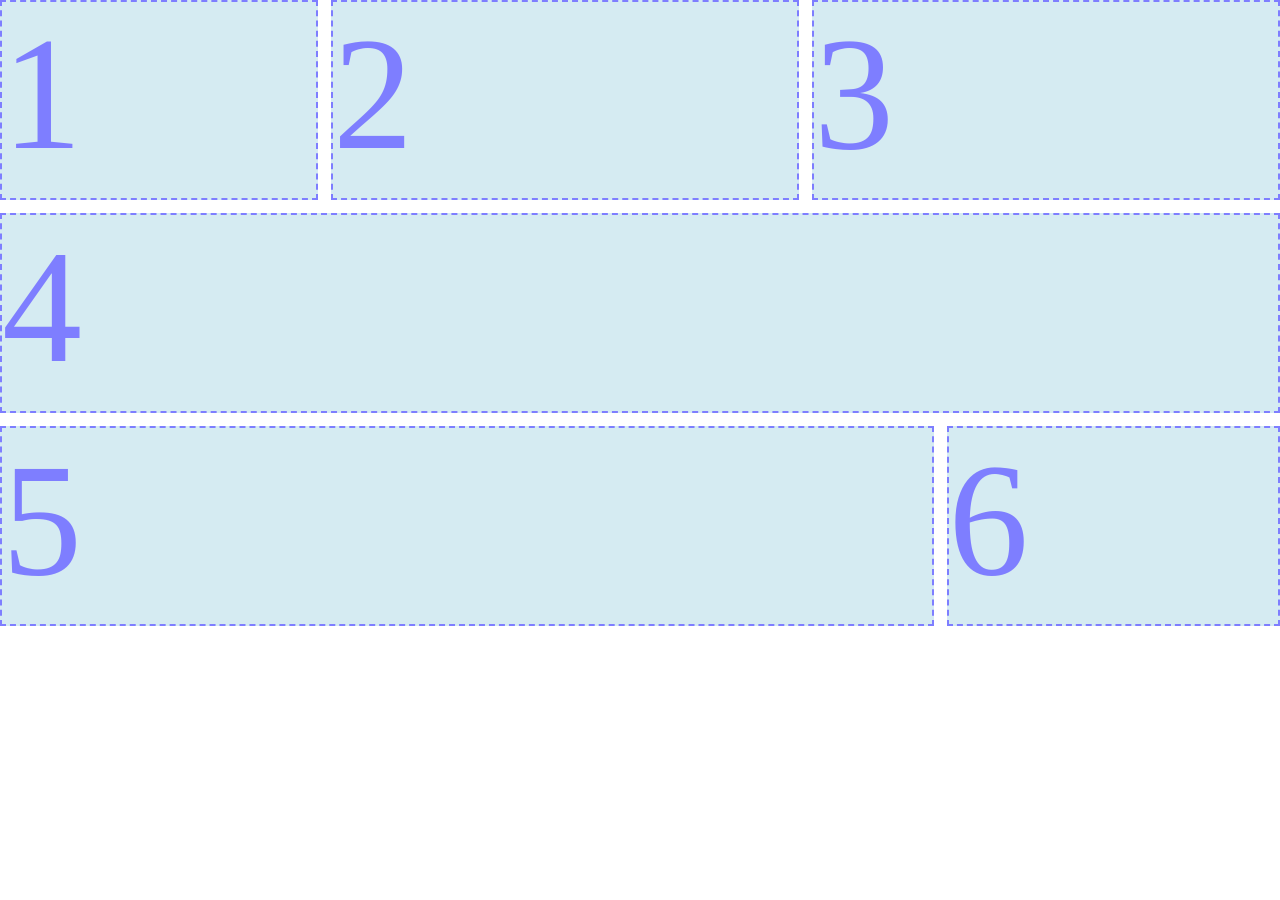
<file: hw5/index.html>
<!DOCTYPE html>
<html lang="en">
<head>
  <meta charset="UTF-8">
  <meta http-equiv="X-UA-Compatible" content="IE=edge">
  <meta name="viewport" content="width=device-width, initial-scale=1.0">
  <title>Assignment 5</title>
  <link rel="stylesheet" href="style.css">
</head>
<body>
  <div class="container">
    <div class="box1">1</div>
    <div class="box2">2</div>
    <div class="box3">3</div>
    <div class="box4">4</div>
    <div class="box5">5</div>
    <div class="box6">6</div>
  </div>
</body>
</html>
</file>
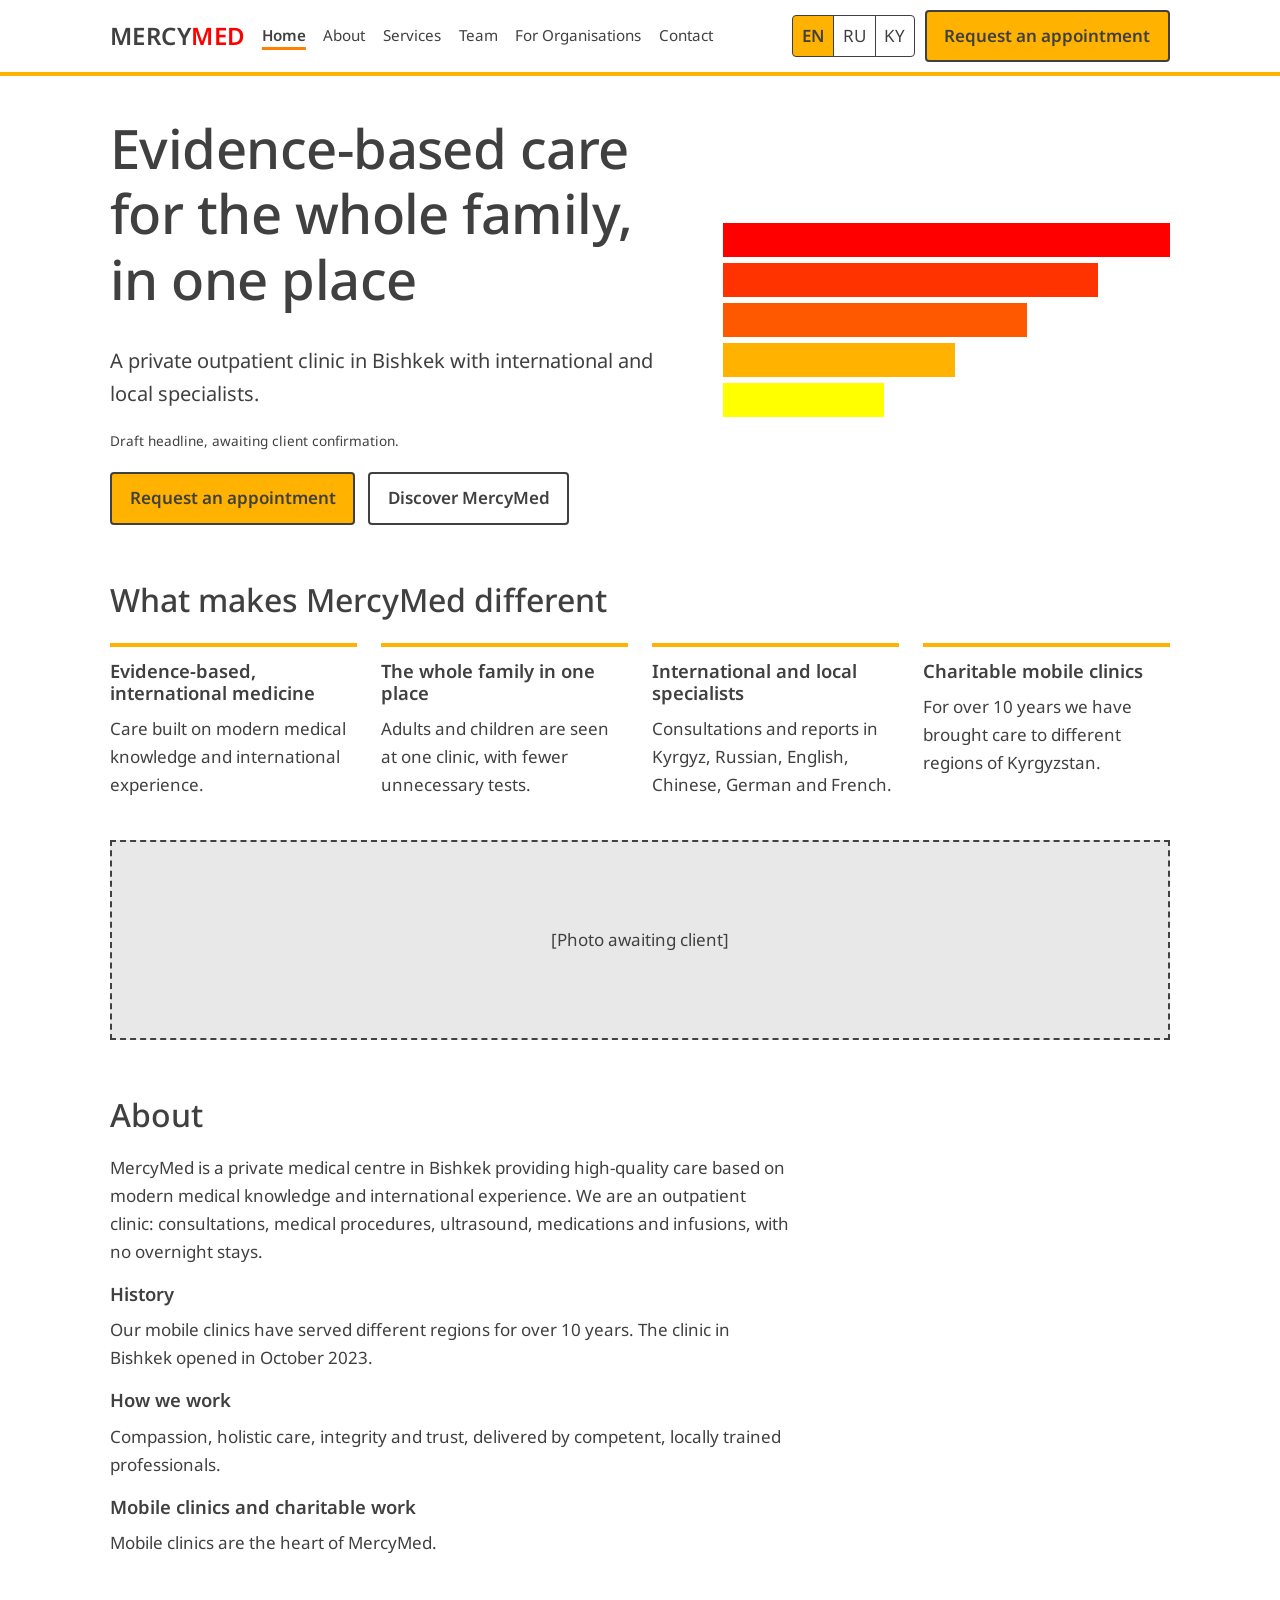
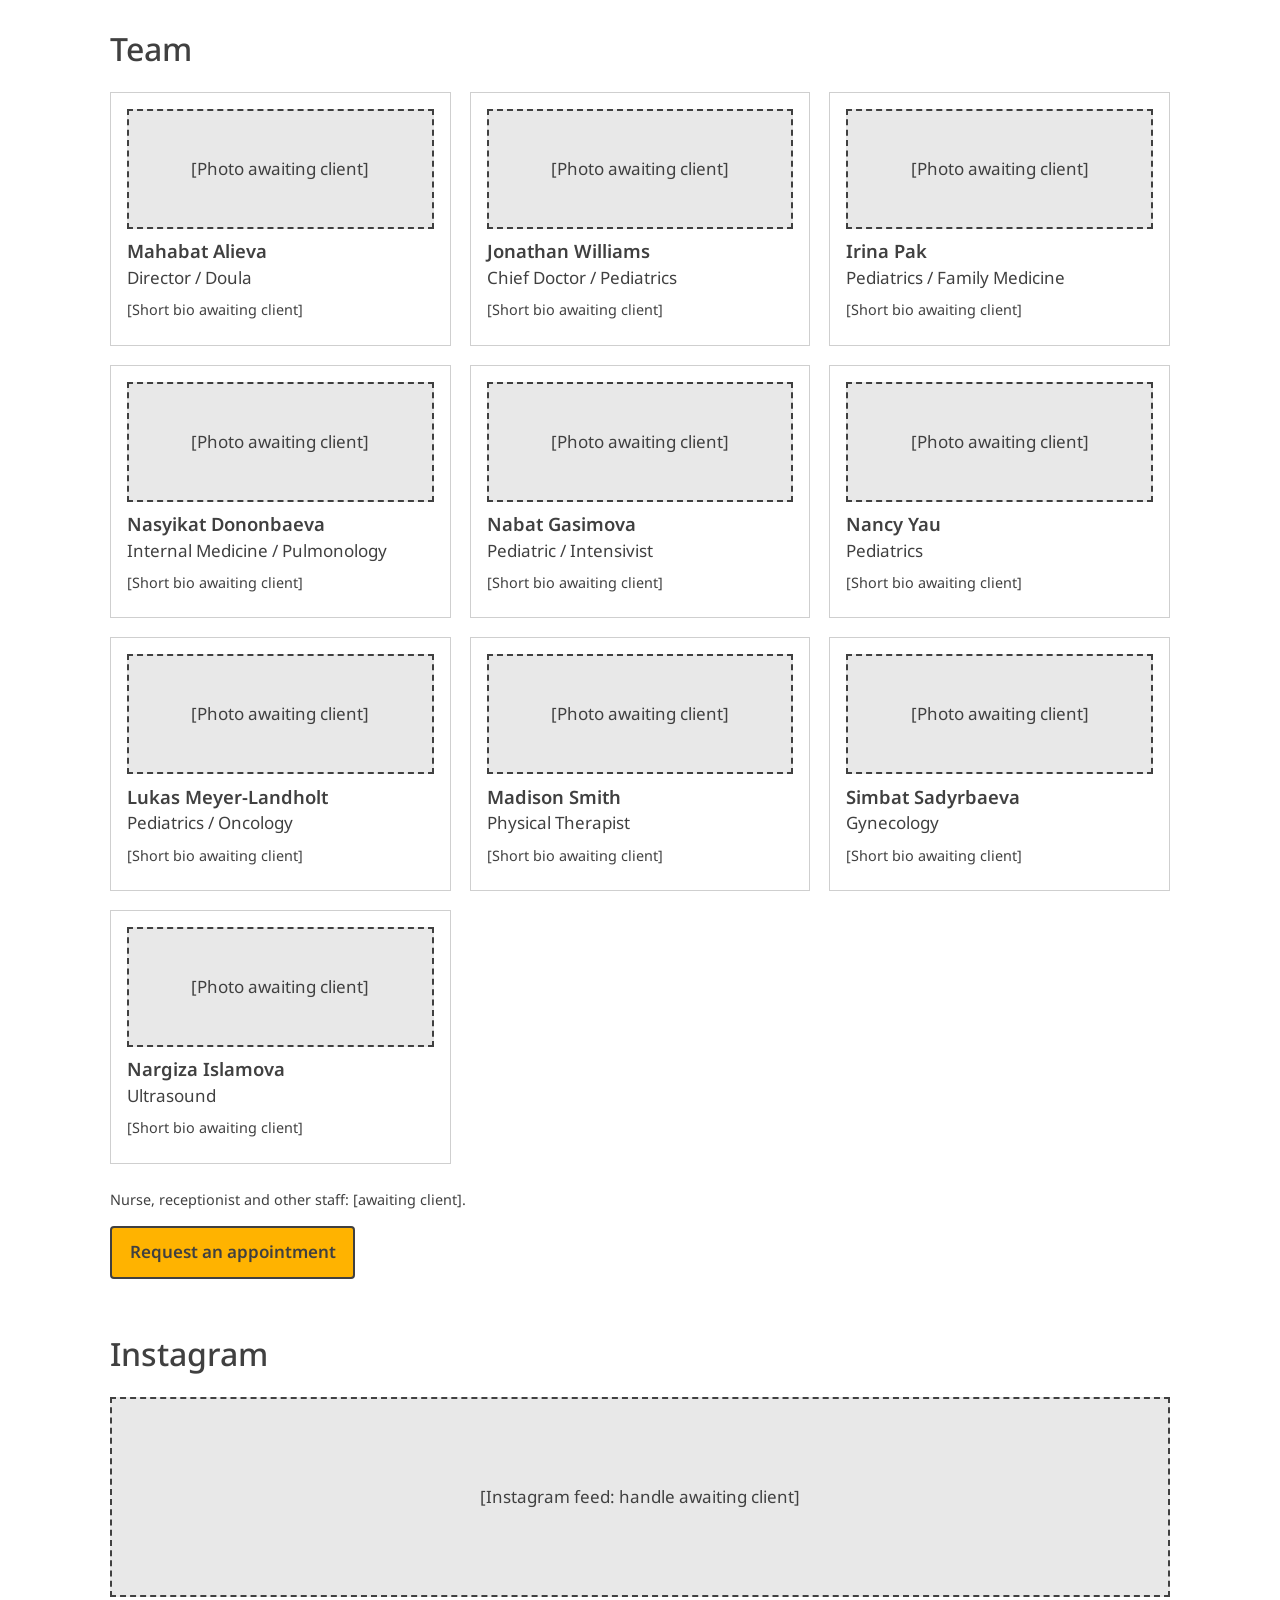
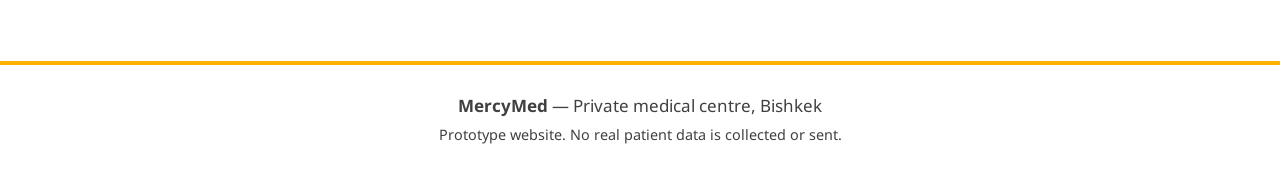
<file: hw6/index.html>
<!DOCTYPE html>
<html lang="en">
<head>
<meta charset="utf-8">
<meta name="viewport" content="width=device-width, initial-scale=1">
<title>MercyMed – Family clinic in Bishkek</title>
<meta name="description" content="MercyMed – private family clinic in Bishkek. English-speaking doctors, evidence-based medicine.">
<link rel="preconnect" href="https://fonts.googleapis.com">
<link href="https://fonts.googleapis.com/css2?family=Noto+Sans:wght@300;400;500;600&display=swap" rel="stylesheet">
<link rel="stylesheet" href="style.css">
</head>
<body>
<a class="skip" href="#main" data-i18n="skip">Skip to content</a>
<header class="site-header">
  <div class="bar">
    <a class="logo" href="index.html" aria-label="MercyMed – Home"><span class="l1">MERCY</span><span class="l2">MED</span></a>
    <button class="menu-btn" id="menuBtn" aria-expanded="false" aria-controls="nav" data-i18n="menu">Menu</button>
    <nav id="nav" aria-label="Main">
      <a href="index.html" aria-current="page" data-i18n="nav_home">Home</a>
      <a href="index.html#about" data-i18n="nav_about">About</a>
      <a href="services.html"  data-i18n="nav_services">Services</a>
      <a href="index.html#team" data-i18n="nav_team">Team</a>
      <a href="services.html#organisations" data-i18n="nav_org">For Organisations</a>
      <a href="contact.html"  data-i18n="nav_contact">Contact</a>
    </nav>
    <div class="tools">
      <div class="lang" role="group" aria-label="Language">
        <button data-lang="en" aria-pressed="true">EN</button><button data-lang="ru" aria-pressed="false">RU</button><button data-lang="ky" aria-pressed="false">KY</button>
      </div>
      <a class="btn" href="contact.html#appointment" data-i18n="cta">Request an appointment</a>
    </div>
  </div>
  <p class="pending" id="pending" hidden data-i18n="pending">Translation pending review</p>
</header>
<main id="main">
<section class="hero">
  <div class="wrap hero-grid">
    <div>
      <h1 data-i18n="h1">Evidence-based care for the whole family, in one place</h1>
      <p class="lead" data-i18n="lead">A private outpatient clinic in Bishkek with international and local specialists.</p>
      <p class="draft">Draft headline, awaiting client confirmation.</p>
      <div class="actions">
        <a class="btn" href="contact.html#appointment" data-i18n="cta">Request an appointment</a>
        <a class="btn ghost" href="#unique" data-i18n="discover">Discover MercyMed</a>
      </div>
    </div>
    <div class="steps" aria-hidden="true"><span></span><span></span><span></span><span></span><span></span></div>
  </div>
</section>

<section class="wrap block" id="unique">
  <h2 data-i18n="uniq_h">What makes MercyMed different</h2>
  <div class="cols">
    <div><h3>Evidence-based, international medicine</h3><p>Care built on modern medical knowledge and international experience.</p></div>
    <div><h3>The whole family in one place</h3><p>Adults and children are seen at one clinic, with fewer unnecessary tests.</p></div>
    <div><h3>International and local specialists</h3><p>Consultations and reports in Kyrgyz, Russian, English, Chinese, German and French.</p></div>
    <div><h3>Charitable mobile clinics</h3><p>For over 10 years we have brought care to different regions of Kyrgyzstan.</p></div>
  </div>
  <div class="placeholder wide">[Photo awaiting client]</div>
</section>

<section class="wrap block" id="about">
  <h2 data-i18n="nav_about">About</h2>
  <p>MercyMed is a private medical centre in Bishkek providing high-quality care based on modern medical knowledge and international experience. We are an outpatient clinic: consultations, medical procedures, ultrasound, medications and infusions, with no overnight stays.</p>
  <h3>History</h3>
  <p>Our mobile clinics have served different regions for over 10 years. The clinic in Bishkek opened in October 2023.</p>
  <h3>How we work</h3>
  <p>Compassion, holistic care, integrity and trust, delivered by competent, locally trained professionals.</p>
  <h3>Mobile clinics and charitable work</h3>
  <p>Mobile clinics are the heart of MercyMed.</p>
</section>

<section class="wrap block" id="team">
  <h2 data-i18n="nav_team">Team</h2>
  <div class="team" id="team-grid"></div>
  <p class="note">Nurse, receptionist and other staff: [awaiting client].</p>
  <a class="btn" href="contact.html#appointment" data-i18n="cta">Request an appointment</a>
</section>

<section class="wrap block" id="insta">
  <h2>Instagram</h2>
  <div class="placeholder wide">[Instagram feed: handle awaiting client]</div>
</section>
</main>
<footer class="site-footer">
  <p><strong>MercyMed</strong> — <span data-i18n="foot">Private medical centre, Bishkek</span></p>
  <p class="note">Prototype website. No real patient data is collected or sent.</p>
</footer>
<script src="script.js"></script>
</body>
</html>
</file>
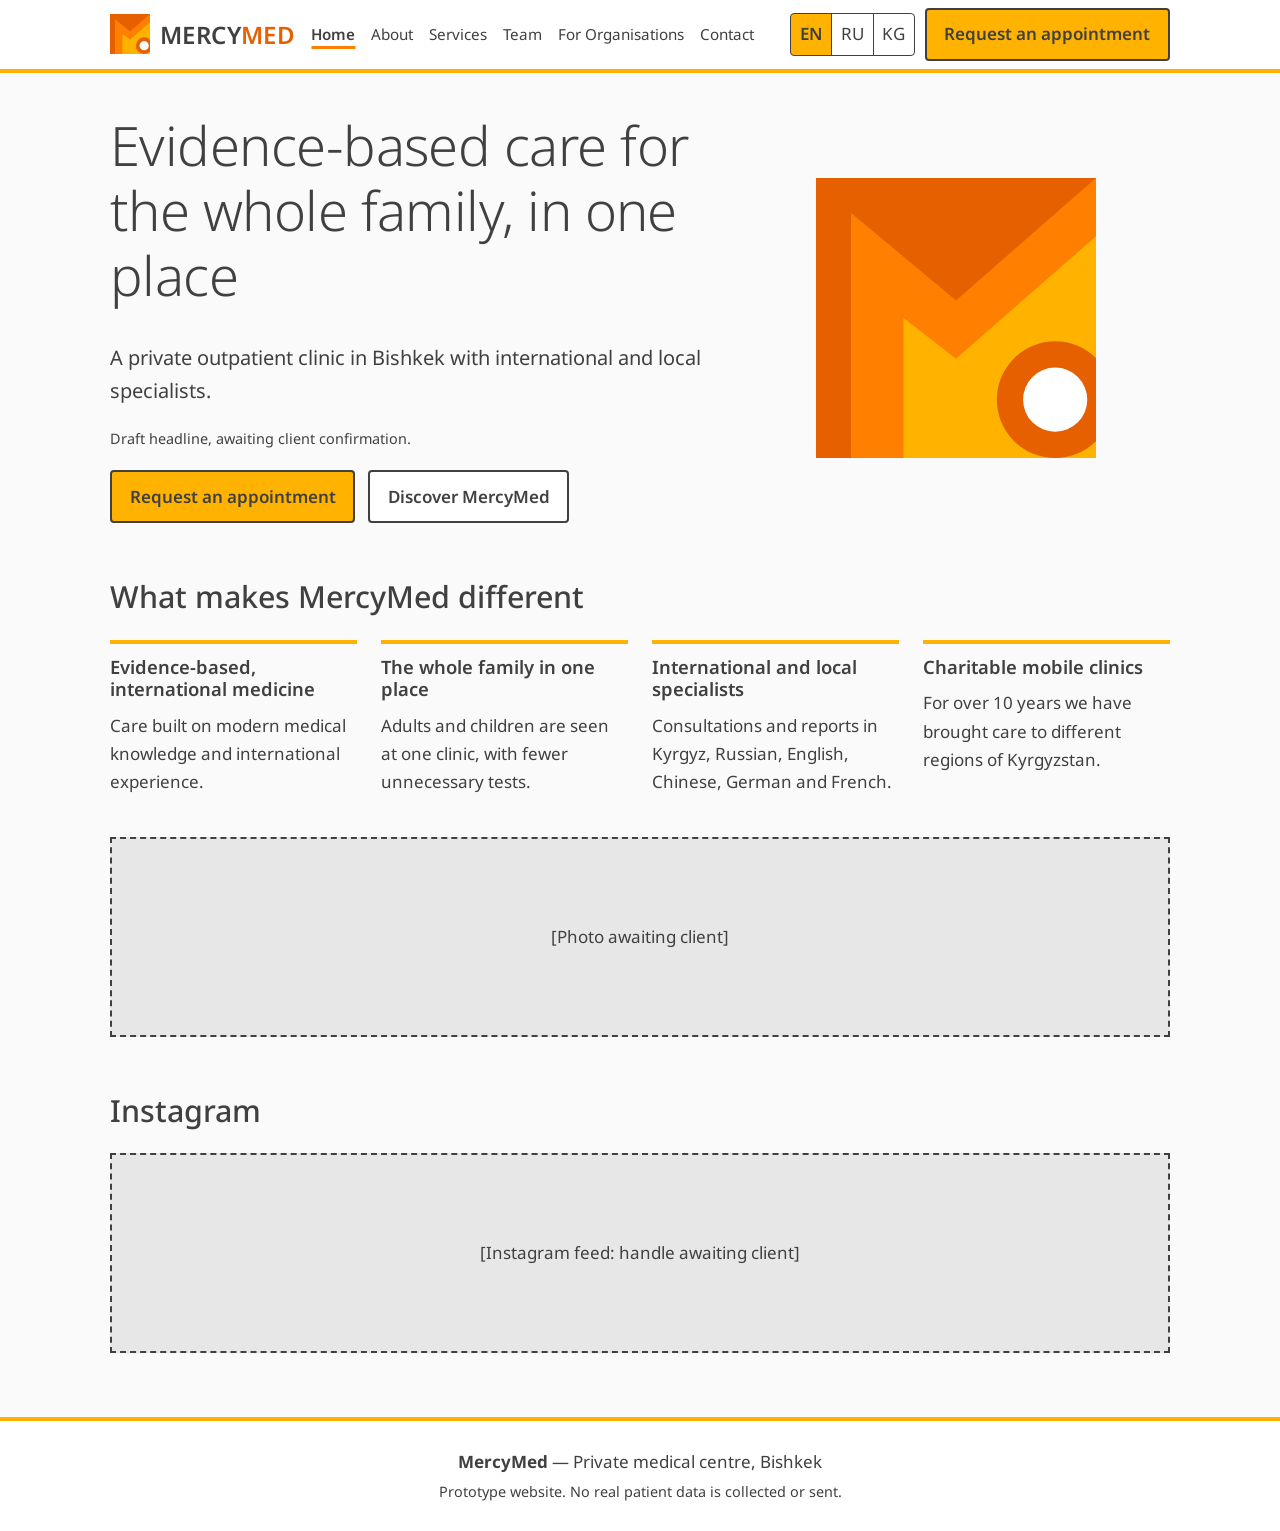
<file: hw7/index.html>
<!DOCTYPE html>
<html lang="en">
<head>
<meta charset="utf-8">
<meta name="viewport" content="width=device-width, initial-scale=1">
<title>MercyMed – Family clinic in Bishkek</title>
<meta name="description" content="MercyMed – private family clinic in Bishkek. English-speaking doctors, evidence-based medicine.">
<link rel="preconnect" href="https://fonts.googleapis.com">
<link href="https://fonts.googleapis.com/css2?family=Noto+Sans:wght@300;400;500;600&display=swap" rel="stylesheet">
<link rel="stylesheet" href="style.css">
</head>
<body>
<a class="skip" href="#main" data-i18n="skip">Skip to content</a>
<header class="site-header">
  <div class="bar">
    <a class="logo" href="index.html" aria-label="MercyMed – Home"><svg class="emblem" viewBox="0 0 48 48" role="img" aria-label="MercyMed emblem" xmlns="http://www.w3.org/2000/svg"><rect width="48" height="48" fill="#E66000"/><polygon points="6,6 24,21 48,0 48,48 6,48" fill="#FF8000"/><polygon points="15,24 24,31 48,10 48,48 15,48" fill="#FFB300"/><circle cx="41" cy="38" r="10" fill="#E66000"/><circle cx="41" cy="38" r="5.5" fill="#FFFFFF"/></svg><span class="word"><span class="l1">MERCY</span><span class="l2">MED</span></span></a>
    <button class="menu-btn" id="menuBtn" aria-expanded="false" aria-controls="nav" data-i18n="menu">Menu</button>
    <nav id="nav" aria-label="Main">
      <a href="index.html" aria-current="page" data-i18n="nav_home">Home</a>
      <a href="about.html"  data-i18n="nav_about">About</a>
      <a href="services.html"  data-i18n="nav_services">Services</a>
      <a href="team.html"  data-i18n="nav_team">Team</a>
      <a href="organisations.html"  data-i18n="nav_org">For Organisations</a>
      <a href="contact.html"  data-i18n="nav_contact">Contact</a>
    </nav>
    <div class="tools">
      <div class="lang" role="group" aria-label="Language">
        <button data-lang="en" aria-pressed="true">EN</button><button data-lang="ru" aria-pressed="false">RU</button><button data-lang="ky" aria-pressed="false">KG</button>
      </div>
      <a class="btn" href="contact.html#appointment" data-i18n="cta">Request an appointment</a>
    </div>
  </div>
  <p class="pending" id="pending" hidden data-i18n="pending">Translation pending review</p>
</header>
<main id="main">
<section class="hero">
  <div class="wrap hero-grid">
    <div>
      <h1 data-i18n="h1">Evidence-based care for the whole family, in one place</h1>
      <p class="lead" data-i18n="lead">A private outpatient clinic in Bishkek with international and local specialists.</p>
      <p class="note">Draft headline, awaiting client confirmation.</p>
      <div class="actions">
        <a class="btn" href="contact.html#appointment" data-i18n="cta">Request an appointment</a>
        <a class="btn ghost" href="about.html" data-i18n="discover">Discover MercyMed</a>
      </div>
    </div>
    <div class="hero-art"><svg class="emblem big" viewBox="0 0 48 48" role="img" aria-label="MercyMed emblem" xmlns="http://www.w3.org/2000/svg"><rect width="48" height="48" fill="#E66000"/><polygon points="6,6 24,21 48,0 48,48 6,48" fill="#FF8000"/><polygon points="15,24 24,31 48,10 48,48 15,48" fill="#FFB300"/><circle cx="41" cy="38" r="10" fill="#E66000"/><circle cx="41" cy="38" r="5.5" fill="#FFFFFF"/></svg></div>
  </div>
</section>
<section class="wrap block">
  <h2 data-i18n="uniq_h">What makes MercyMed different</h2>
  <div class="cols">
    <div><h3>Evidence-based, international medicine</h3><p>Care built on modern medical knowledge and international experience.</p></div>
    <div><h3>The whole family in one place</h3><p>Adults and children are seen at one clinic, with fewer unnecessary tests.</p></div>
    <div><h3>International and local specialists</h3><p>Consultations and reports in Kyrgyz, Russian, English, Chinese, German and French.</p></div>
    <div><h3>Charitable mobile clinics</h3><p>For over 10 years we have brought care to different regions of Kyrgyzstan.</p></div>
  </div>
  <div class="placeholder wide">[Photo awaiting client]</div>
</section>
<section class="wrap block">
  <h2>Instagram</h2>
  <div class="placeholder wide">[Instagram feed: handle awaiting client]</div>
</section>
</main>
<footer class="site-footer">
  <p><strong>MercyMed</strong> — <span data-i18n="foot">Private medical centre, Bishkek</span></p>
  <p class="note" data-i18n="foot2">Prototype website. No real patient data is collected or sent.</p>
</footer>
<script src="script.js"></script>
</body>
</html>
</file>
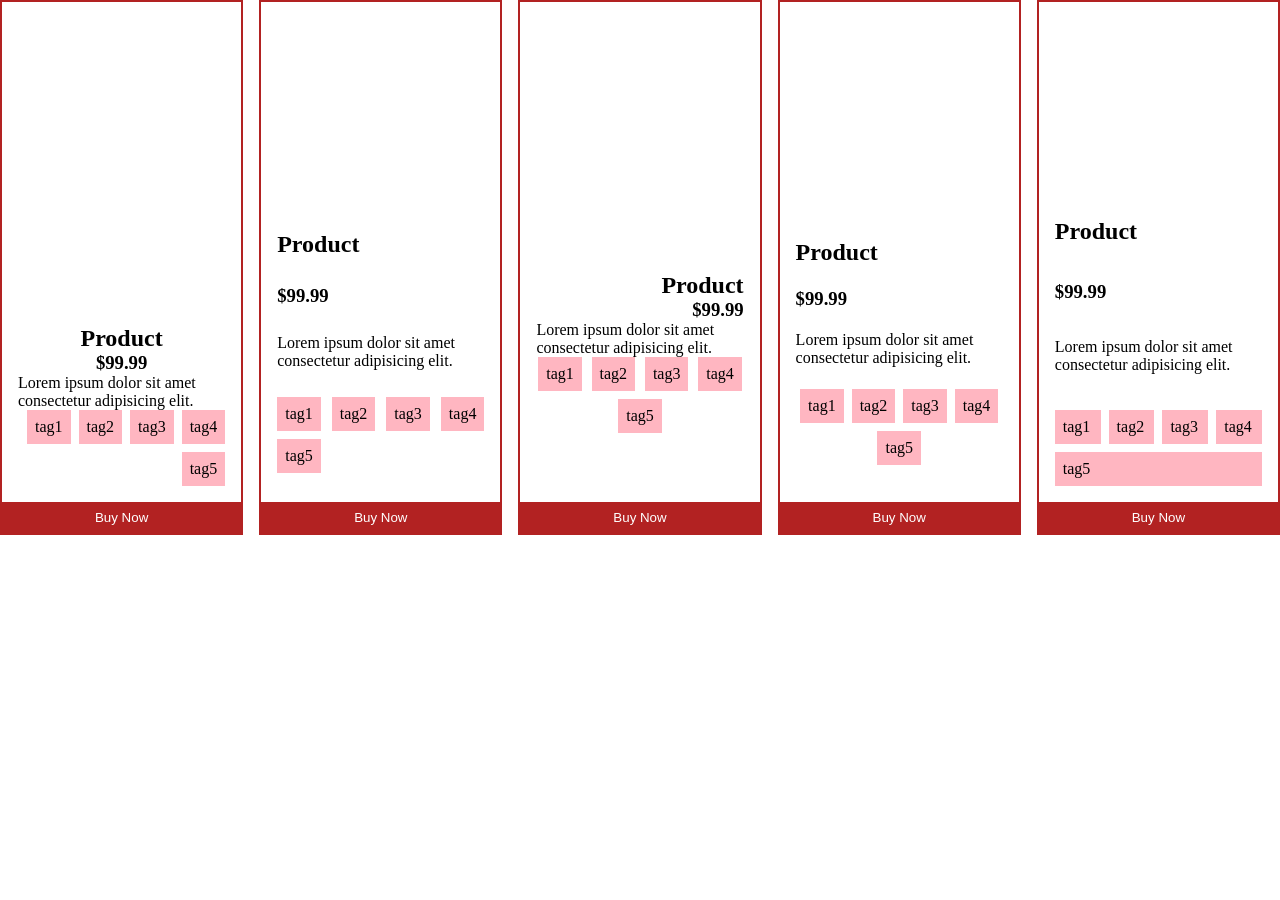
<file: hw8/index.html>
<!DOCTYPE html>
<html lang="en">
<head>
  <meta charset="UTF-8">
  <meta http-equiv="X-UA-Compatible" content="IE=edge">
  <meta name="viewport" content="width=device-width, initial-scale=1.0">
  <title>Assignment 8</title>
  <link rel="stylesheet" href="style.css">
</head>
<body>
  <div class="container">
    <div class="box1">
      <div class="image"></div>
      <div class="info">
        <h2>Product</h2>
        <h3>$99.99</h3>
        <p>Lorem ipsum dolor sit amet consectetur adipisicing elit.</p>
        <ul>
          <li>tag1</li>
          <li>tag2</li>
          <li>tag3</li>
          <li>tag4</li>
          <li>tag5</li>
        </ul>
      </div>
      <button>Buy Now</button>
    </div>

    <div class="box2">
      <div class="image"></div>
      <div class="info">
        <h2>Product</h2>
        <h3>$99.99</h3>
        <p>Lorem ipsum dolor sit amet consectetur adipisicing elit.</p>
        <ul>
          <li>tag1</li>
          <li>tag2</li>
          <li>tag3</li>
          <li>tag4</li>
          <li>tag5</li>
        </ul>
      </div>
      <button>Buy Now</button>
    </div>

    <div class="box3">
      <div class="image"></div>
      <div class="info">
        <h2>Product</h2>
        <h3>$99.99</h3>
        <p>Lorem ipsum dolor sit amet consectetur adipisicing elit.</p>
        <ul>
          <li>tag1</li>
          <li>tag2</li>
          <li>tag3</li>
          <li>tag4</li>
          <li>tag5</li>
        </ul>
      </div>
      <button>Buy Now</button>
    </div>

    <div class="box4">
      <div class="image"></div>
      <div class="info">
        <h2>Product</h2>
        <h3>$99.99</h3>
        <p>Lorem ipsum dolor sit amet consectetur adipisicing elit.</p>
        <ul>
          <li>tag1</li>
          <li>tag2</li>
          <li>tag3</li>
          <li>tag4</li>
          <li>tag5</li>
        </ul>
      </div>
      <button>Buy Now</button>
    </div>

    <div class="box5">
      <div class="image"></div>
      <div class="info">
        <h2>Product</h2>
        <h3>$99.99</h3>
        <p>Lorem ipsum dolor sit amet consectetur adipisicing elit.</p>
        <ul>
          <li>tag1</li>
          <li>tag2</li>
          <li>tag3</li>
          <li>tag4</li>
          <li>tag5</li>
        </ul>
      </div>
      <button>Buy Now</button>
    </div>
  </div>
</body>
</html>
</file>
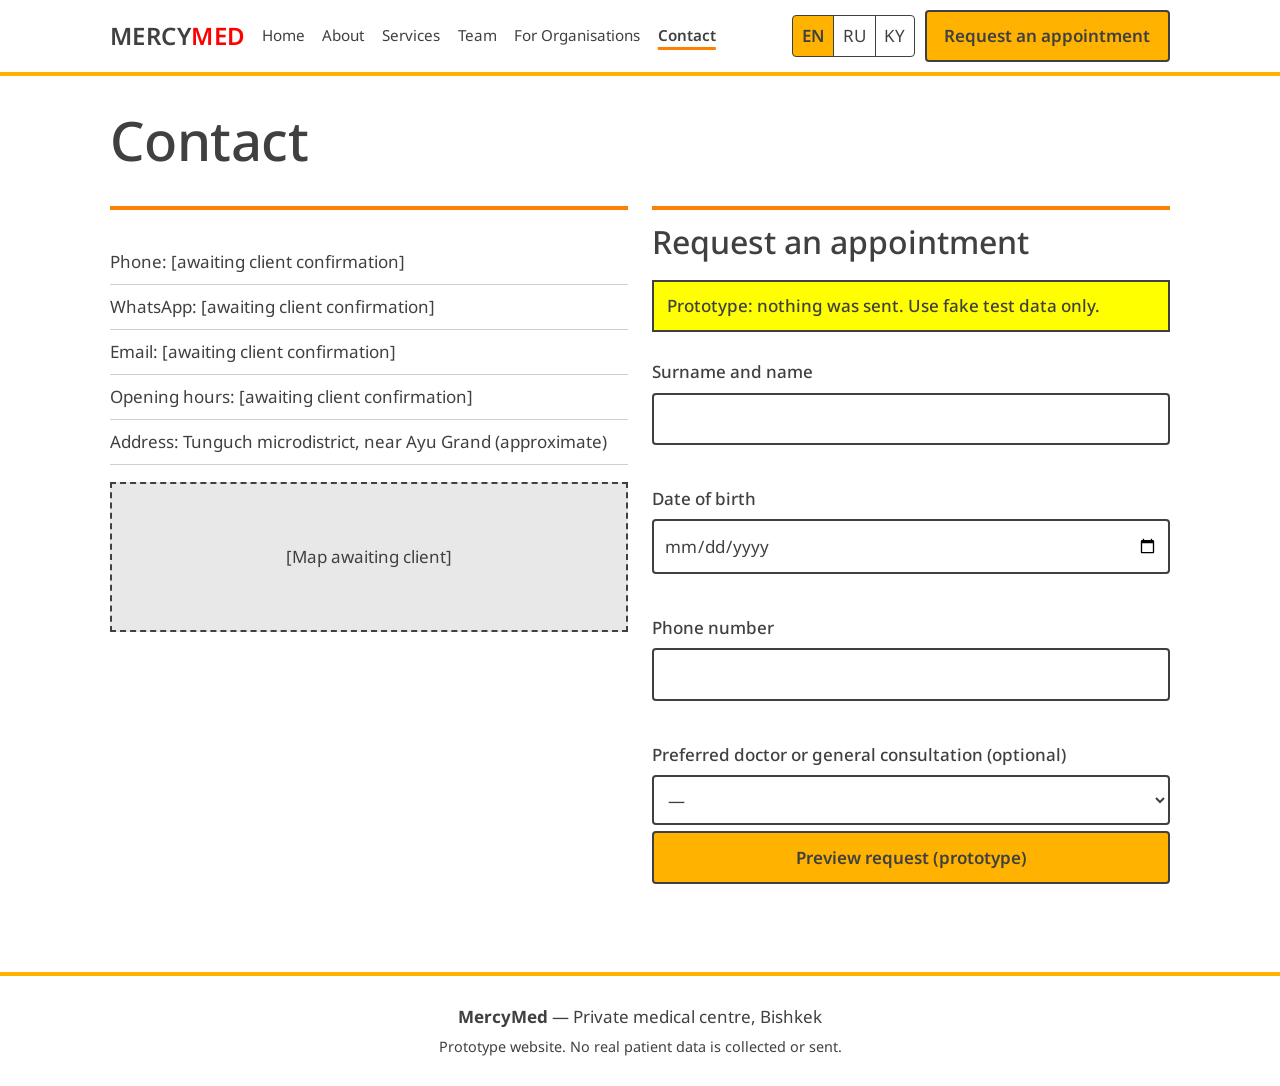
<file: hw6/contact.html>
<!DOCTYPE html>
<html lang="en">
<head>
<meta charset="utf-8">
<meta name="viewport" content="width=device-width, initial-scale=1">
<title>Contact – MercyMed</title>
<meta name="description" content="MercyMed – private family clinic in Bishkek. English-speaking doctors, evidence-based medicine.">
<link rel="preconnect" href="https://fonts.googleapis.com">
<link href="https://fonts.googleapis.com/css2?family=Noto+Sans:wght@300;400;500;600&display=swap" rel="stylesheet">
<link rel="stylesheet" href="style.css">
</head>
<body>
<a class="skip" href="#main" data-i18n="skip">Skip to content</a>
<header class="site-header">
  <div class="bar">
    <a class="logo" href="index.html" aria-label="MercyMed – Home"><span class="l1">MERCY</span><span class="l2">MED</span></a>
    <button class="menu-btn" id="menuBtn" aria-expanded="false" aria-controls="nav" data-i18n="menu">Menu</button>
    <nav id="nav" aria-label="Main">
      <a href="index.html"  data-i18n="nav_home">Home</a>
      <a href="index.html#about" data-i18n="nav_about">About</a>
      <a href="services.html"  data-i18n="nav_services">Services</a>
      <a href="index.html#team" data-i18n="nav_team">Team</a>
      <a href="services.html#organisations" data-i18n="nav_org">For Organisations</a>
      <a href="contact.html" aria-current="page" data-i18n="nav_contact">Contact</a>
    </nav>
    <div class="tools">
      <div class="lang" role="group" aria-label="Language">
        <button data-lang="en" aria-pressed="true">EN</button><button data-lang="ru" aria-pressed="false">RU</button><button data-lang="ky" aria-pressed="false">KY</button>
      </div>
      <a class="btn" href="contact.html#appointment" data-i18n="cta">Request an appointment</a>
    </div>
  </div>
  <p class="pending" id="pending" hidden data-i18n="pending">Translation pending review</p>
</header>
<main id="main">
<section class="wrap block page-top">
  <h1 data-i18n="nav_contact">Contact</h1>
  <div class="cols two">
    <div id="organisations-contact">
      <ul class="plain">
        <li>Phone: [awaiting client confirmation]</li>
        <li>WhatsApp: [awaiting client confirmation]</li>
        <li>Email: [awaiting client confirmation]</li>
        <li>Opening hours: [awaiting client confirmation]</li>
        <li>Address: Tunguch microdistrict, near Ayu Grand (approximate)</li>
      </ul>
      <div class="placeholder">[Map awaiting client]</div>
    </div>
    <div id="appointment">
      <h2 data-i18n="cta">Request an appointment</h2>
      <p class="notice" data-i18n="notice">Prototype: nothing was sent. Use fake test data only.</p>
      <form id="form" novalidate>
        <label for="name" data-i18n="f_name">Surname and name</label>
        <input id="name" name="name" autocomplete="off" required aria-describedby="e_name"><span class="err" id="e_name" role="alert"></span>
        <label for="dob" data-i18n="f_dob">Date of birth</label>
        <input id="dob" name="dob" type="date" required aria-describedby="e_dob"><span class="err" id="e_dob" role="alert"></span>
        <label for="phone" data-i18n="f_phone">Phone number</label>
        <input id="phone" name="phone" type="tel" autocomplete="off" required aria-describedby="e_phone"><span class="err" id="e_phone" role="alert"></span>
        <label for="doctor" data-i18n="f_doc">Preferred doctor or general consultation (optional)</label>
        <select id="doctor" name="doctor"><option value="">—</option><option>General adult consultation</option><option>General pediatric consultation</option></select>
        <button class="btn" type="submit" data-i18n="send">Preview request (prototype)</button>
      </form>
      <div id="preview" class="preview" hidden aria-live="polite">
        <p class="notice" data-i18n="notice0">Prototype: nothing was sent</p>
        <pre id="msg"></pre>
      </div>
    </div>
  </div>
</section>
</main>
<footer class="site-footer">
  <p><strong>MercyMed</strong> — <span data-i18n="foot">Private medical centre, Bishkek</span></p>
  <p class="note">Prototype website. No real patient data is collected or sent.</p>
</footer>
<script src="script.js"></script>
</body>
</html>
</file>
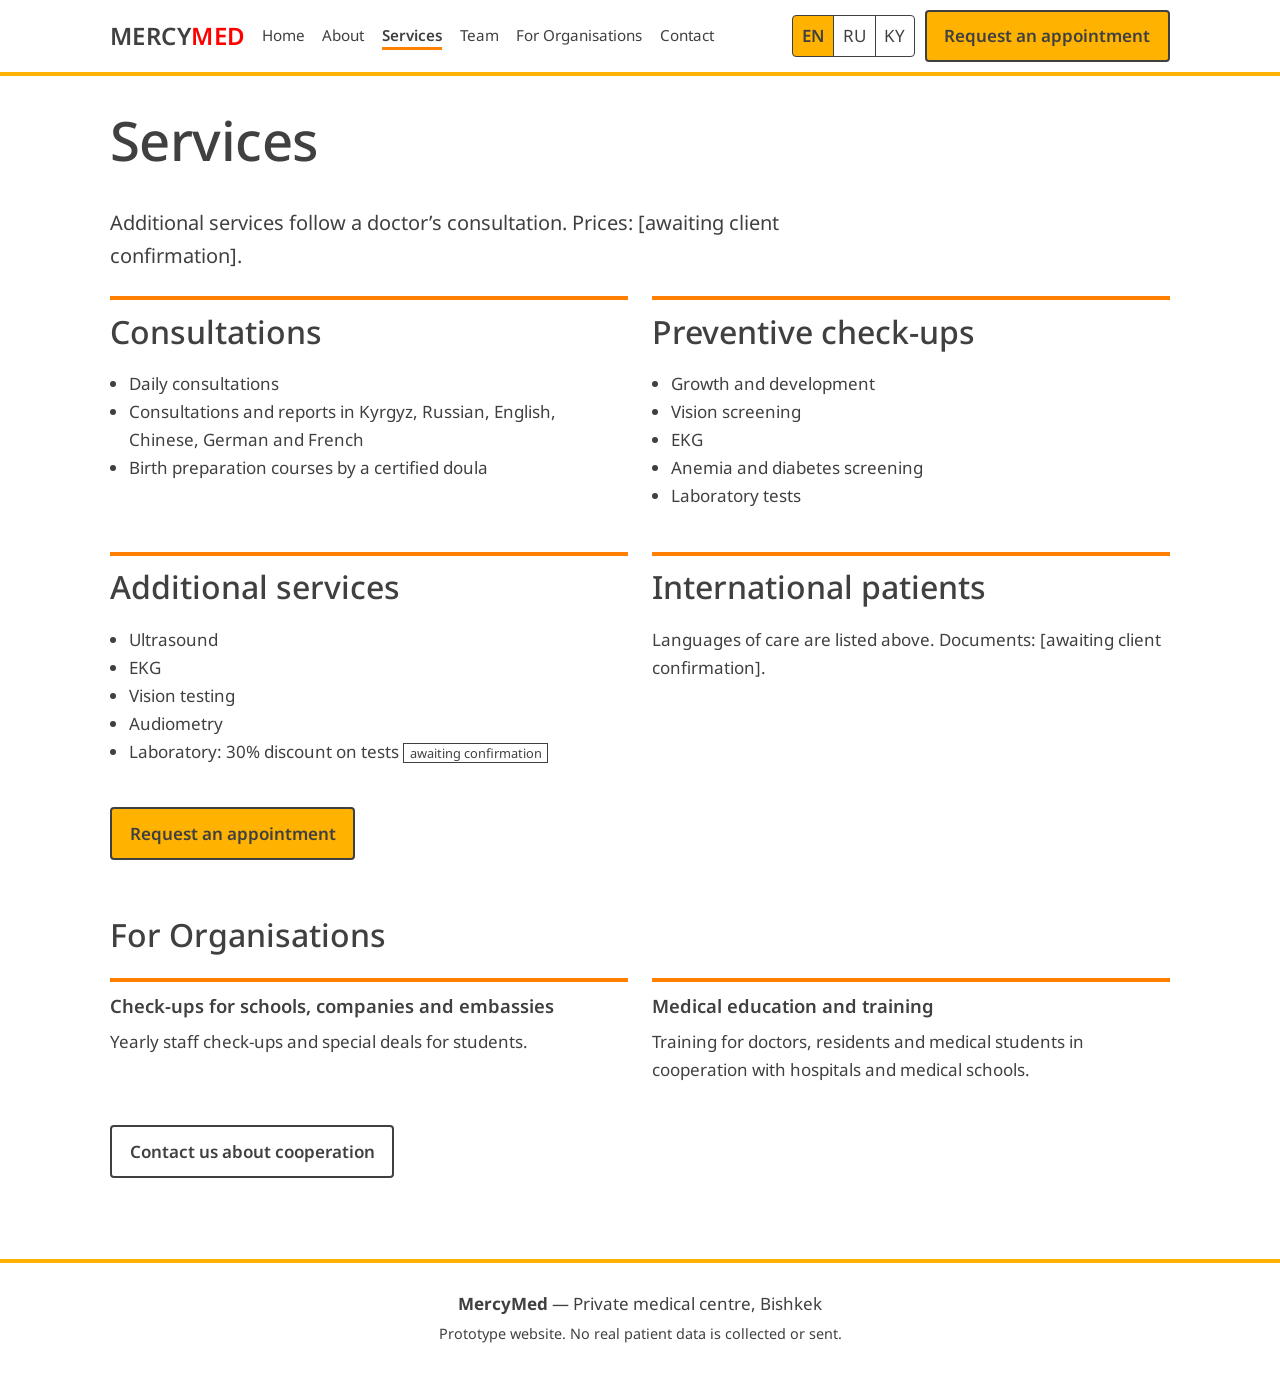
<file: hw6/services.html>
<!DOCTYPE html>
<html lang="en">
<head>
<meta charset="utf-8">
<meta name="viewport" content="width=device-width, initial-scale=1">
<title>Services – MercyMed</title>
<meta name="description" content="MercyMed – private family clinic in Bishkek. English-speaking doctors, evidence-based medicine.">
<link rel="preconnect" href="https://fonts.googleapis.com">
<link href="https://fonts.googleapis.com/css2?family=Noto+Sans:wght@300;400;500;600&display=swap" rel="stylesheet">
<link rel="stylesheet" href="style.css">
</head>
<body>
<a class="skip" href="#main" data-i18n="skip">Skip to content</a>
<header class="site-header">
  <div class="bar">
    <a class="logo" href="index.html" aria-label="MercyMed – Home"><span class="l1">MERCY</span><span class="l2">MED</span></a>
    <button class="menu-btn" id="menuBtn" aria-expanded="false" aria-controls="nav" data-i18n="menu">Menu</button>
    <nav id="nav" aria-label="Main">
      <a href="index.html"  data-i18n="nav_home">Home</a>
      <a href="index.html#about" data-i18n="nav_about">About</a>
      <a href="services.html" aria-current="page" data-i18n="nav_services">Services</a>
      <a href="index.html#team" data-i18n="nav_team">Team</a>
      <a href="services.html#organisations" data-i18n="nav_org">For Organisations</a>
      <a href="contact.html"  data-i18n="nav_contact">Contact</a>
    </nav>
    <div class="tools">
      <div class="lang" role="group" aria-label="Language">
        <button data-lang="en" aria-pressed="true">EN</button><button data-lang="ru" aria-pressed="false">RU</button><button data-lang="ky" aria-pressed="false">KY</button>
      </div>
      <a class="btn" href="contact.html#appointment" data-i18n="cta">Request an appointment</a>
    </div>
  </div>
  <p class="pending" id="pending" hidden data-i18n="pending">Translation pending review</p>
</header>
<main id="main">
<section class="wrap block page-top">
  <h1 data-i18n="nav_services">Services</h1>
  <p class="lead">Additional services follow a doctor’s consultation. Prices: [awaiting client confirmation].</p>
  <div class="cols two">
    <article><h2>Consultations</h2><ul><li>Daily consultations</li><li>Consultations and reports in Kyrgyz, Russian, English, Chinese, German and French</li><li>Birth preparation courses by a certified doula</li></ul></article>
    <article><h2>Preventive check-ups</h2><ul><li>Growth and development</li><li>Vision screening</li><li>EKG</li><li>Anemia and diabetes screening</li><li>Laboratory tests</li></ul></article>
    <article><h2>Additional services</h2><ul><li>Ultrasound</li><li>EKG</li><li>Vision testing</li><li>Audiometry</li><li>Laboratory: 30% discount on tests <span class="tag">awaiting confirmation</span></li></ul></article>
    <article><h2>International patients</h2><p>Languages of care are listed above. Documents: [awaiting client confirmation].</p></article>
  </div>
  <a class="btn" href="contact.html#appointment" data-i18n="cta">Request an appointment</a>
</section>

<section class="wrap block" id="organisations">
  <h2 data-i18n="nav_org">For Organisations</h2>
  <div class="cols two">
    <article><h3>Check-ups for schools, companies and embassies</h3><p>Yearly staff check-ups and special deals for students.</p></article>
    <article><h3>Medical education and training</h3><p>Training for doctors, residents and medical students in cooperation with hospitals and medical schools.</p></article>
  </div>
  <p><a class="btn ghost" href="contact.html#organisations-contact">Contact us about cooperation</a></p>
</section>
</main>
<footer class="site-footer">
  <p><strong>MercyMed</strong> — <span data-i18n="foot">Private medical centre, Bishkek</span></p>
  <p class="note">Prototype website. No real patient data is collected or sent.</p>
</footer>
<script src="script.js"></script>
</body>
</html>
</file>
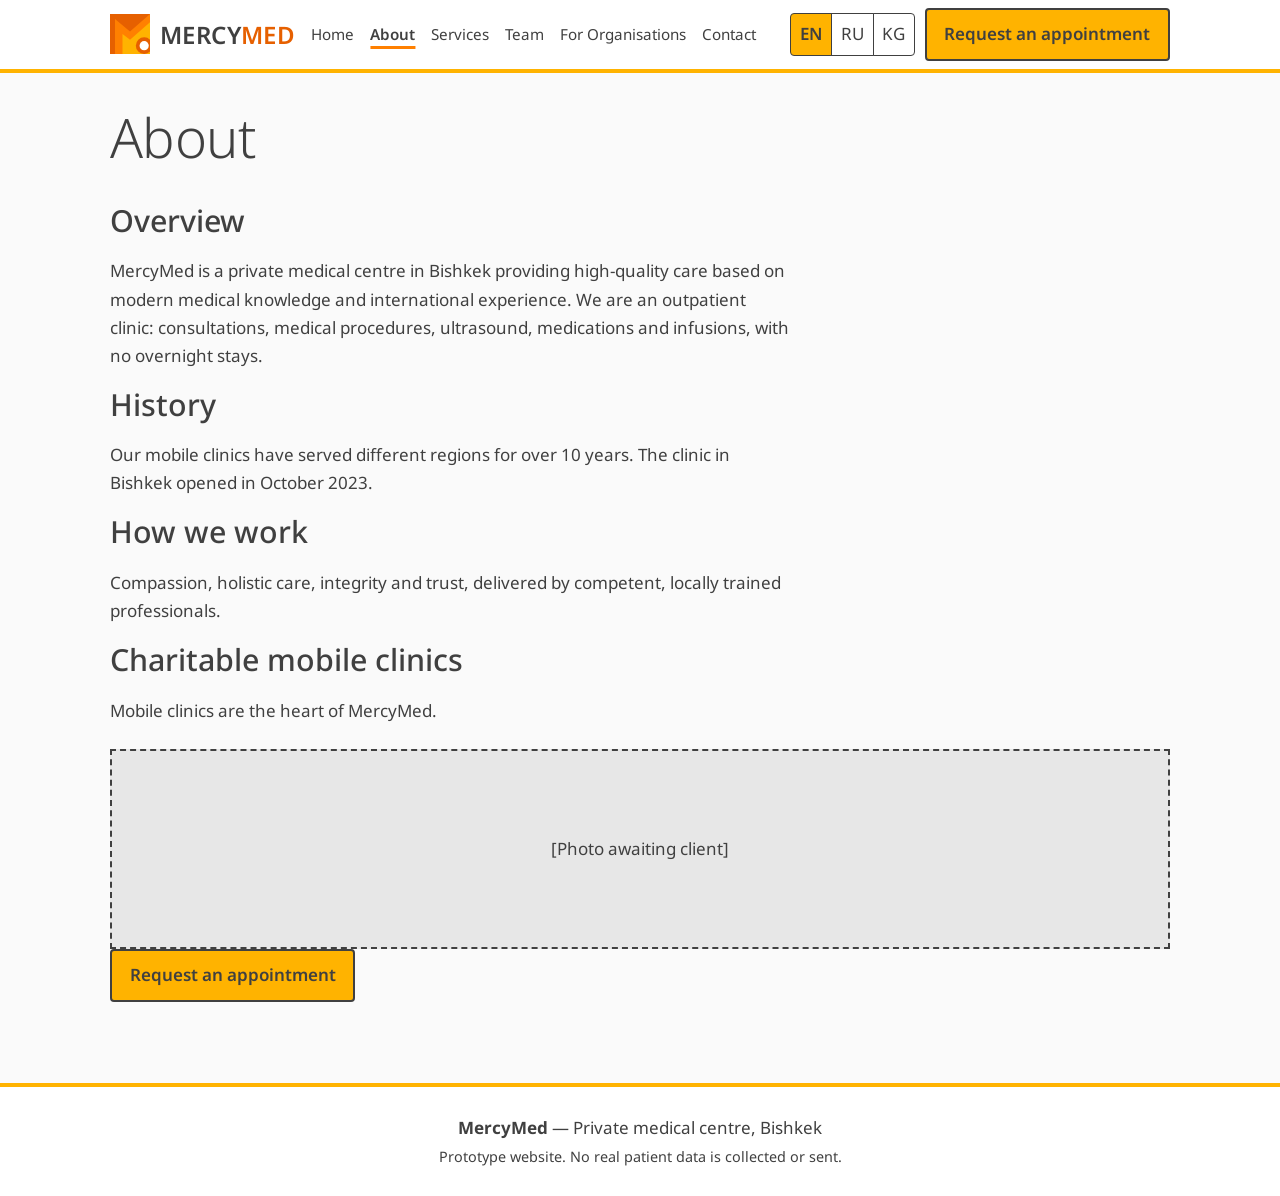
<file: hw7/about.html>
<!DOCTYPE html>
<html lang="en">
<head>
<meta charset="utf-8">
<meta name="viewport" content="width=device-width, initial-scale=1">
<title>About – MercyMed</title>
<meta name="description" content="MercyMed – private family clinic in Bishkek. English-speaking doctors, evidence-based medicine.">
<link rel="preconnect" href="https://fonts.googleapis.com">
<link href="https://fonts.googleapis.com/css2?family=Noto+Sans:wght@300;400;500;600&display=swap" rel="stylesheet">
<link rel="stylesheet" href="style.css">
</head>
<body>
<a class="skip" href="#main" data-i18n="skip">Skip to content</a>
<header class="site-header">
  <div class="bar">
    <a class="logo" href="index.html" aria-label="MercyMed – Home"><svg class="emblem" viewBox="0 0 48 48" role="img" aria-label="MercyMed emblem" xmlns="http://www.w3.org/2000/svg"><rect width="48" height="48" fill="#E66000"/><polygon points="6,6 24,21 48,0 48,48 6,48" fill="#FF8000"/><polygon points="15,24 24,31 48,10 48,48 15,48" fill="#FFB300"/><circle cx="41" cy="38" r="10" fill="#E66000"/><circle cx="41" cy="38" r="5.5" fill="#FFFFFF"/></svg><span class="word"><span class="l1">MERCY</span><span class="l2">MED</span></span></a>
    <button class="menu-btn" id="menuBtn" aria-expanded="false" aria-controls="nav" data-i18n="menu">Menu</button>
    <nav id="nav" aria-label="Main">
      <a href="index.html"  data-i18n="nav_home">Home</a>
      <a href="about.html" aria-current="page" data-i18n="nav_about">About</a>
      <a href="services.html"  data-i18n="nav_services">Services</a>
      <a href="team.html"  data-i18n="nav_team">Team</a>
      <a href="organisations.html"  data-i18n="nav_org">For Organisations</a>
      <a href="contact.html"  data-i18n="nav_contact">Contact</a>
    </nav>
    <div class="tools">
      <div class="lang" role="group" aria-label="Language">
        <button data-lang="en" aria-pressed="true">EN</button><button data-lang="ru" aria-pressed="false">RU</button><button data-lang="ky" aria-pressed="false">KG</button>
      </div>
      <a class="btn" href="contact.html#appointment" data-i18n="cta">Request an appointment</a>
    </div>
  </div>
  <p class="pending" id="pending" hidden data-i18n="pending">Translation pending review</p>
</header>
<main id="main">
<section class="wrap block page-top">
  <h1 data-i18n="nav_about">About</h1>
  <h2>Overview</h2>
  <p>MercyMed is a private medical centre in Bishkek providing high-quality care based on modern medical knowledge and international experience. We are an outpatient clinic: consultations, medical procedures, ultrasound, medications and infusions, with no overnight stays.</p>
  <h2>History</h2>
  <p>Our mobile clinics have served different regions for over 10 years. The clinic in Bishkek opened in October 2023.</p>
  <h2>How we work</h2>
  <p>Compassion, holistic care, integrity and trust, delivered by competent, locally trained professionals.</p>
  <h2>Charitable mobile clinics</h2>
  <p>Mobile clinics are the heart of MercyMed.</p>
  <div class="placeholder wide">[Photo awaiting client]</div>
  <p><a class="btn" href="contact.html#appointment" data-i18n="cta">Request an appointment</a></p>
</section>
</main>
<footer class="site-footer">
  <p><strong>MercyMed</strong> — <span data-i18n="foot">Private medical centre, Bishkek</span></p>
  <p class="note" data-i18n="foot2">Prototype website. No real patient data is collected or sent.</p>
</footer>
<script src="script.js"></script>
</body>
</html>
</file>
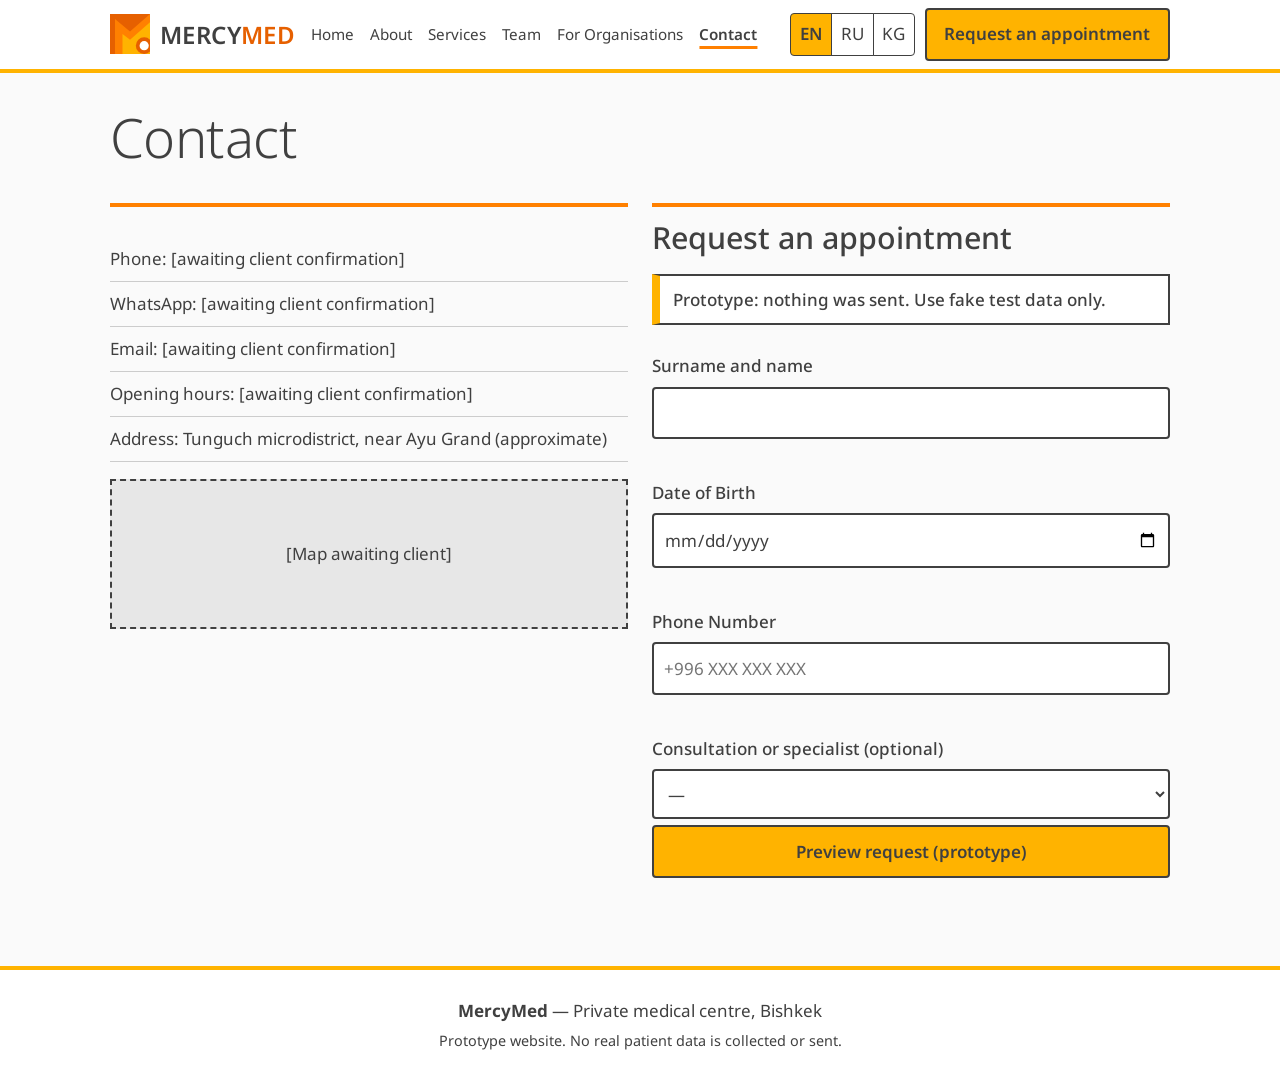
<file: hw7/contact.html>
<!DOCTYPE html>
<html lang="en">
<head>
<meta charset="utf-8">
<meta name="viewport" content="width=device-width, initial-scale=1">
<title>Contact – MercyMed</title>
<meta name="description" content="MercyMed – private family clinic in Bishkek. English-speaking doctors, evidence-based medicine.">
<link rel="preconnect" href="https://fonts.googleapis.com">
<link href="https://fonts.googleapis.com/css2?family=Noto+Sans:wght@300;400;500;600&display=swap" rel="stylesheet">
<link rel="stylesheet" href="style.css">
</head>
<body>
<a class="skip" href="#main" data-i18n="skip">Skip to content</a>
<header class="site-header">
  <div class="bar">
    <a class="logo" href="index.html" aria-label="MercyMed – Home"><svg class="emblem" viewBox="0 0 48 48" role="img" aria-label="MercyMed emblem" xmlns="http://www.w3.org/2000/svg"><rect width="48" height="48" fill="#E66000"/><polygon points="6,6 24,21 48,0 48,48 6,48" fill="#FF8000"/><polygon points="15,24 24,31 48,10 48,48 15,48" fill="#FFB300"/><circle cx="41" cy="38" r="10" fill="#E66000"/><circle cx="41" cy="38" r="5.5" fill="#FFFFFF"/></svg><span class="word"><span class="l1">MERCY</span><span class="l2">MED</span></span></a>
    <button class="menu-btn" id="menuBtn" aria-expanded="false" aria-controls="nav" data-i18n="menu">Menu</button>
    <nav id="nav" aria-label="Main">
      <a href="index.html"  data-i18n="nav_home">Home</a>
      <a href="about.html"  data-i18n="nav_about">About</a>
      <a href="services.html"  data-i18n="nav_services">Services</a>
      <a href="team.html"  data-i18n="nav_team">Team</a>
      <a href="organisations.html"  data-i18n="nav_org">For Organisations</a>
      <a href="contact.html" aria-current="page" data-i18n="nav_contact">Contact</a>
    </nav>
    <div class="tools">
      <div class="lang" role="group" aria-label="Language">
        <button data-lang="en" aria-pressed="true">EN</button><button data-lang="ru" aria-pressed="false">RU</button><button data-lang="ky" aria-pressed="false">KG</button>
      </div>
      <a class="btn" href="contact.html#appointment" data-i18n="cta">Request an appointment</a>
    </div>
  </div>
  <p class="pending" id="pending" hidden data-i18n="pending">Translation pending review</p>
</header>
<main id="main">
<section class="wrap block page-top">
  <h1 data-i18n="nav_contact">Contact</h1>
  <div class="cols two">
    <div id="organisations-contact">
      <ul class="plain">
        <li>Phone: [awaiting client confirmation]</li>
        <li>WhatsApp: [awaiting client confirmation]</li>
        <li>Email: [awaiting client confirmation]</li>
        <li>Opening hours: [awaiting client confirmation]</li>
        <li>Address: Tunguch microdistrict, near Ayu Grand (approximate)</li>
      </ul>
      <div class="placeholder">[Map awaiting client]</div>
    </div>
    <div id="appointment">
      <h2 data-i18n="cta">Request an appointment</h2>
      <p class="notice" data-i18n="notice">Prototype: nothing was sent. Use fake test data only.</p>
      <form id="form" novalidate>
        <label for="name" data-i18n="f_name">Surname and name</label>
        <input id="name" name="name" autocomplete="off" required aria-describedby="e_name"><span class="err" id="e_name" role="alert"></span>
        <label for="dob" data-i18n="f_dob">Date of Birth</label>
        <input id="dob" name="dob" type="date" min="1900-01-01" required aria-describedby="e_dob"><span class="err" id="e_dob" role="alert"></span>
        <label for="phone" data-i18n="f_phone">Phone Number</label>
        <input id="phone" name="phone" type="tel" inputmode="tel" placeholder="+996 XXX XXX XXX" autocomplete="off" maxlength="25" required aria-describedby="e_phone"><span class="err" id="e_phone" role="alert"></span>
        <label for="doctor" data-i18n="f_doc">Consultation or specialist (optional)</label>
        <select id="doctor" name="doctor"><option value="">—</option></select>
        <button class="btn" type="submit" data-i18n="send">Preview request (prototype)</button>
      </form>
      <div id="preview" class="preview" hidden aria-live="polite">
        <p class="notice" data-i18n="notice0">Prototype: nothing was sent</p>
        <pre id="msg"></pre>
      </div>
    </div>
  </div>
</section>
</main>
<footer class="site-footer">
  <p><strong>MercyMed</strong> — <span data-i18n="foot">Private medical centre, Bishkek</span></p>
  <p class="note" data-i18n="foot2">Prototype website. No real patient data is collected or sent.</p>
</footer>
<script src="script.js"></script>
</body>
</html>
</file>
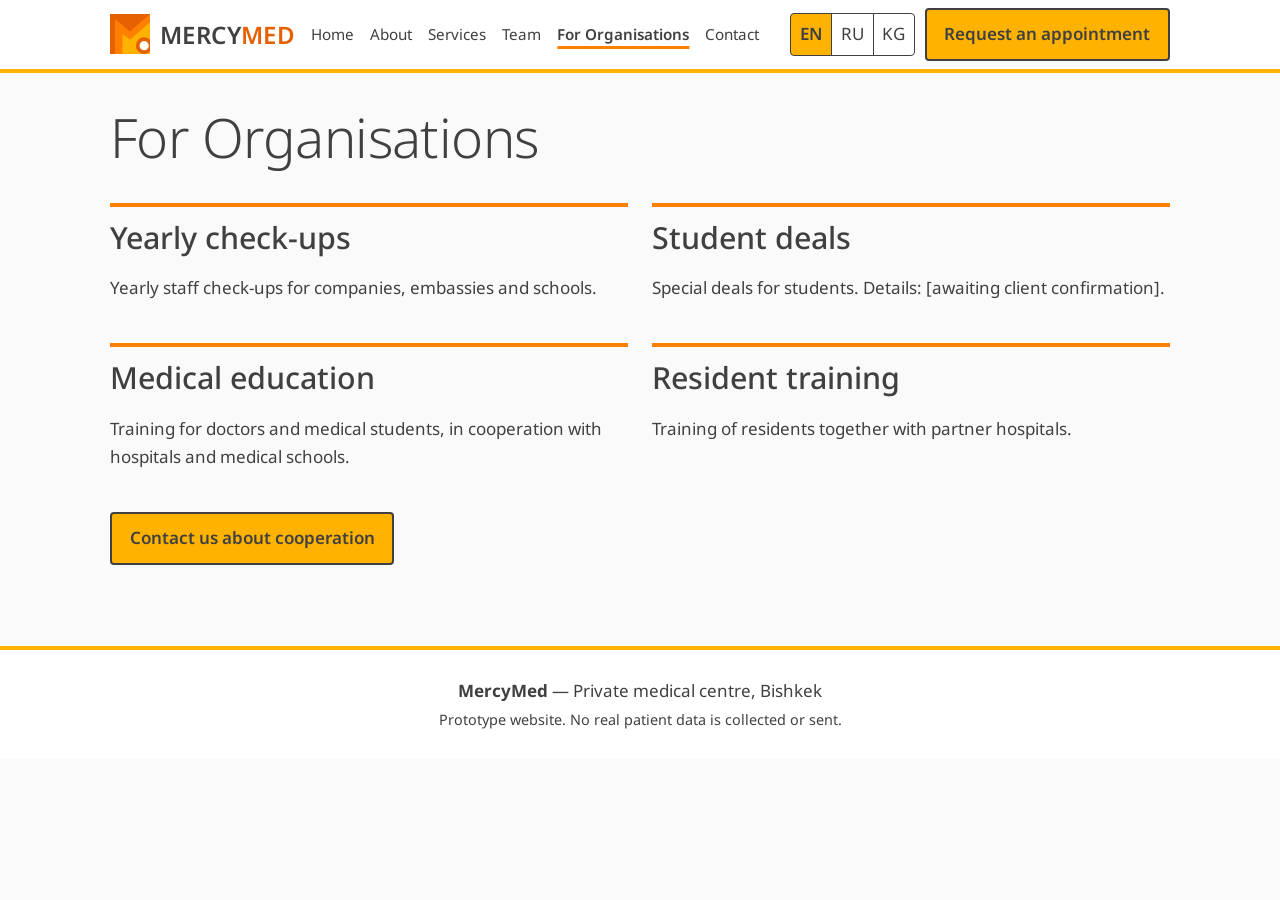
<file: hw7/organisations.html>
<!DOCTYPE html>
<html lang="en">
<head>
<meta charset="utf-8">
<meta name="viewport" content="width=device-width, initial-scale=1">
<title>For Organisations – MercyMed</title>
<meta name="description" content="MercyMed – private family clinic in Bishkek. English-speaking doctors, evidence-based medicine.">
<link rel="preconnect" href="https://fonts.googleapis.com">
<link href="https://fonts.googleapis.com/css2?family=Noto+Sans:wght@300;400;500;600&display=swap" rel="stylesheet">
<link rel="stylesheet" href="style.css">
</head>
<body>
<a class="skip" href="#main" data-i18n="skip">Skip to content</a>
<header class="site-header">
  <div class="bar">
    <a class="logo" href="index.html" aria-label="MercyMed – Home"><svg class="emblem" viewBox="0 0 48 48" role="img" aria-label="MercyMed emblem" xmlns="http://www.w3.org/2000/svg"><rect width="48" height="48" fill="#E66000"/><polygon points="6,6 24,21 48,0 48,48 6,48" fill="#FF8000"/><polygon points="15,24 24,31 48,10 48,48 15,48" fill="#FFB300"/><circle cx="41" cy="38" r="10" fill="#E66000"/><circle cx="41" cy="38" r="5.5" fill="#FFFFFF"/></svg><span class="word"><span class="l1">MERCY</span><span class="l2">MED</span></span></a>
    <button class="menu-btn" id="menuBtn" aria-expanded="false" aria-controls="nav" data-i18n="menu">Menu</button>
    <nav id="nav" aria-label="Main">
      <a href="index.html"  data-i18n="nav_home">Home</a>
      <a href="about.html"  data-i18n="nav_about">About</a>
      <a href="services.html"  data-i18n="nav_services">Services</a>
      <a href="team.html"  data-i18n="nav_team">Team</a>
      <a href="organisations.html" aria-current="page" data-i18n="nav_org">For Organisations</a>
      <a href="contact.html"  data-i18n="nav_contact">Contact</a>
    </nav>
    <div class="tools">
      <div class="lang" role="group" aria-label="Language">
        <button data-lang="en" aria-pressed="true">EN</button><button data-lang="ru" aria-pressed="false">RU</button><button data-lang="ky" aria-pressed="false">KG</button>
      </div>
      <a class="btn" href="contact.html#appointment" data-i18n="cta">Request an appointment</a>
    </div>
  </div>
  <p class="pending" id="pending" hidden data-i18n="pending">Translation pending review</p>
</header>
<main id="main">
<section class="wrap block page-top">
  <h1 data-i18n="nav_org">For Organisations</h1>
  <div class="cols two">
    <article><h2>Yearly check-ups</h2><p>Yearly staff check-ups for companies, embassies and schools.</p></article>
    <article><h2>Student deals</h2><p>Special deals for students. Details: [awaiting client confirmation].</p></article>
    <article><h2>Medical education</h2><p>Training for doctors and medical students, in cooperation with hospitals and medical schools.</p></article>
    <article><h2>Resident training</h2><p>Training of residents together with partner hospitals.</p></article>
  </div>
  <p><a class="btn" href="contact.html#organisations-contact" data-i18n="org_cta">Contact us about cooperation</a></p>
</section>
</main>
<footer class="site-footer">
  <p><strong>MercyMed</strong> — <span data-i18n="foot">Private medical centre, Bishkek</span></p>
  <p class="note" data-i18n="foot2">Prototype website. No real patient data is collected or sent.</p>
</footer>
<script src="script.js"></script>
</body>
</html>
</file>
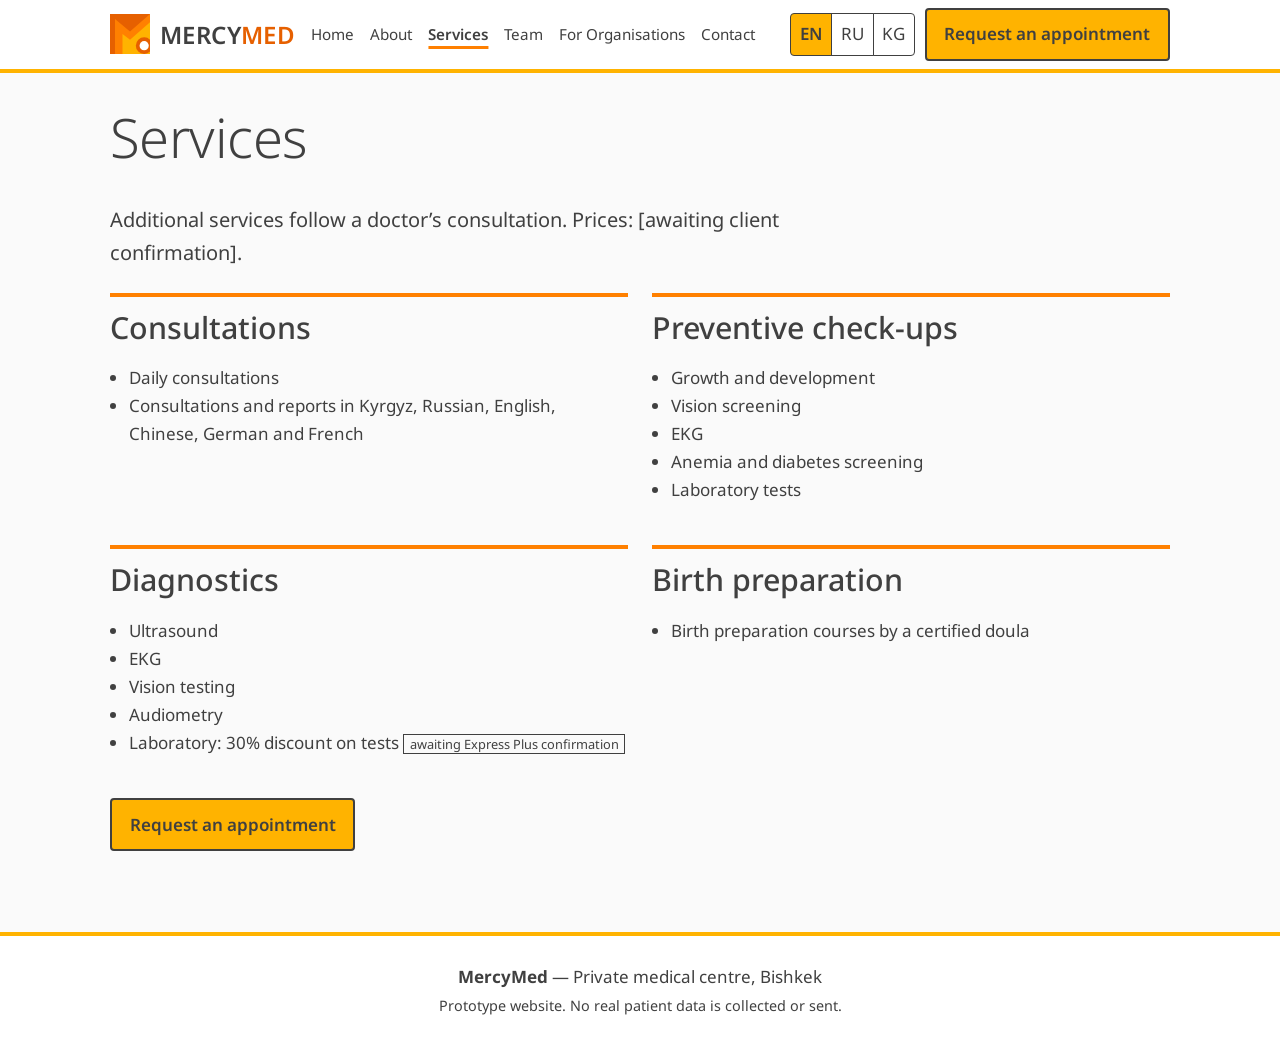
<file: hw7/services.html>
<!DOCTYPE html>
<html lang="en">
<head>
<meta charset="utf-8">
<meta name="viewport" content="width=device-width, initial-scale=1">
<title>Services – MercyMed</title>
<meta name="description" content="MercyMed – private family clinic in Bishkek. English-speaking doctors, evidence-based medicine.">
<link rel="preconnect" href="https://fonts.googleapis.com">
<link href="https://fonts.googleapis.com/css2?family=Noto+Sans:wght@300;400;500;600&display=swap" rel="stylesheet">
<link rel="stylesheet" href="style.css">
</head>
<body>
<a class="skip" href="#main" data-i18n="skip">Skip to content</a>
<header class="site-header">
  <div class="bar">
    <a class="logo" href="index.html" aria-label="MercyMed – Home"><svg class="emblem" viewBox="0 0 48 48" role="img" aria-label="MercyMed emblem" xmlns="http://www.w3.org/2000/svg"><rect width="48" height="48" fill="#E66000"/><polygon points="6,6 24,21 48,0 48,48 6,48" fill="#FF8000"/><polygon points="15,24 24,31 48,10 48,48 15,48" fill="#FFB300"/><circle cx="41" cy="38" r="10" fill="#E66000"/><circle cx="41" cy="38" r="5.5" fill="#FFFFFF"/></svg><span class="word"><span class="l1">MERCY</span><span class="l2">MED</span></span></a>
    <button class="menu-btn" id="menuBtn" aria-expanded="false" aria-controls="nav" data-i18n="menu">Menu</button>
    <nav id="nav" aria-label="Main">
      <a href="index.html"  data-i18n="nav_home">Home</a>
      <a href="about.html"  data-i18n="nav_about">About</a>
      <a href="services.html" aria-current="page" data-i18n="nav_services">Services</a>
      <a href="team.html"  data-i18n="nav_team">Team</a>
      <a href="organisations.html"  data-i18n="nav_org">For Organisations</a>
      <a href="contact.html"  data-i18n="nav_contact">Contact</a>
    </nav>
    <div class="tools">
      <div class="lang" role="group" aria-label="Language">
        <button data-lang="en" aria-pressed="true">EN</button><button data-lang="ru" aria-pressed="false">RU</button><button data-lang="ky" aria-pressed="false">KG</button>
      </div>
      <a class="btn" href="contact.html#appointment" data-i18n="cta">Request an appointment</a>
    </div>
  </div>
  <p class="pending" id="pending" hidden data-i18n="pending">Translation pending review</p>
</header>
<main id="main">
<section class="wrap block page-top">
  <h1 data-i18n="nav_services">Services</h1>
  <p class="lead">Additional services follow a doctor’s consultation. Prices: [awaiting client confirmation].</p>
  <div class="cols two">
    <article><h2>Consultations</h2><ul><li>Daily consultations</li><li>Consultations and reports in Kyrgyz, Russian, English, Chinese, German and French</li></ul></article>
    <article><h2>Preventive check-ups</h2><ul><li>Growth and development</li><li>Vision screening</li><li>EKG</li><li>Anemia and diabetes screening</li><li>Laboratory tests</li></ul></article>
    <article><h2>Diagnostics</h2><ul><li>Ultrasound</li><li>EKG</li><li>Vision testing</li><li>Audiometry</li><li>Laboratory: 30% discount on tests <span class="tag">awaiting Express Plus confirmation</span></li></ul></article>
    <article><h2>Birth preparation</h2><ul><li>Birth preparation courses by a certified doula</li></ul></article>
  </div>
  <p><a class="btn" href="contact.html#appointment" data-i18n="cta">Request an appointment</a></p>
</section>
</main>
<footer class="site-footer">
  <p><strong>MercyMed</strong> — <span data-i18n="foot">Private medical centre, Bishkek</span></p>
  <p class="note" data-i18n="foot2">Prototype website. No real patient data is collected or sent.</p>
</footer>
<script src="script.js"></script>
</body>
</html>
</file>
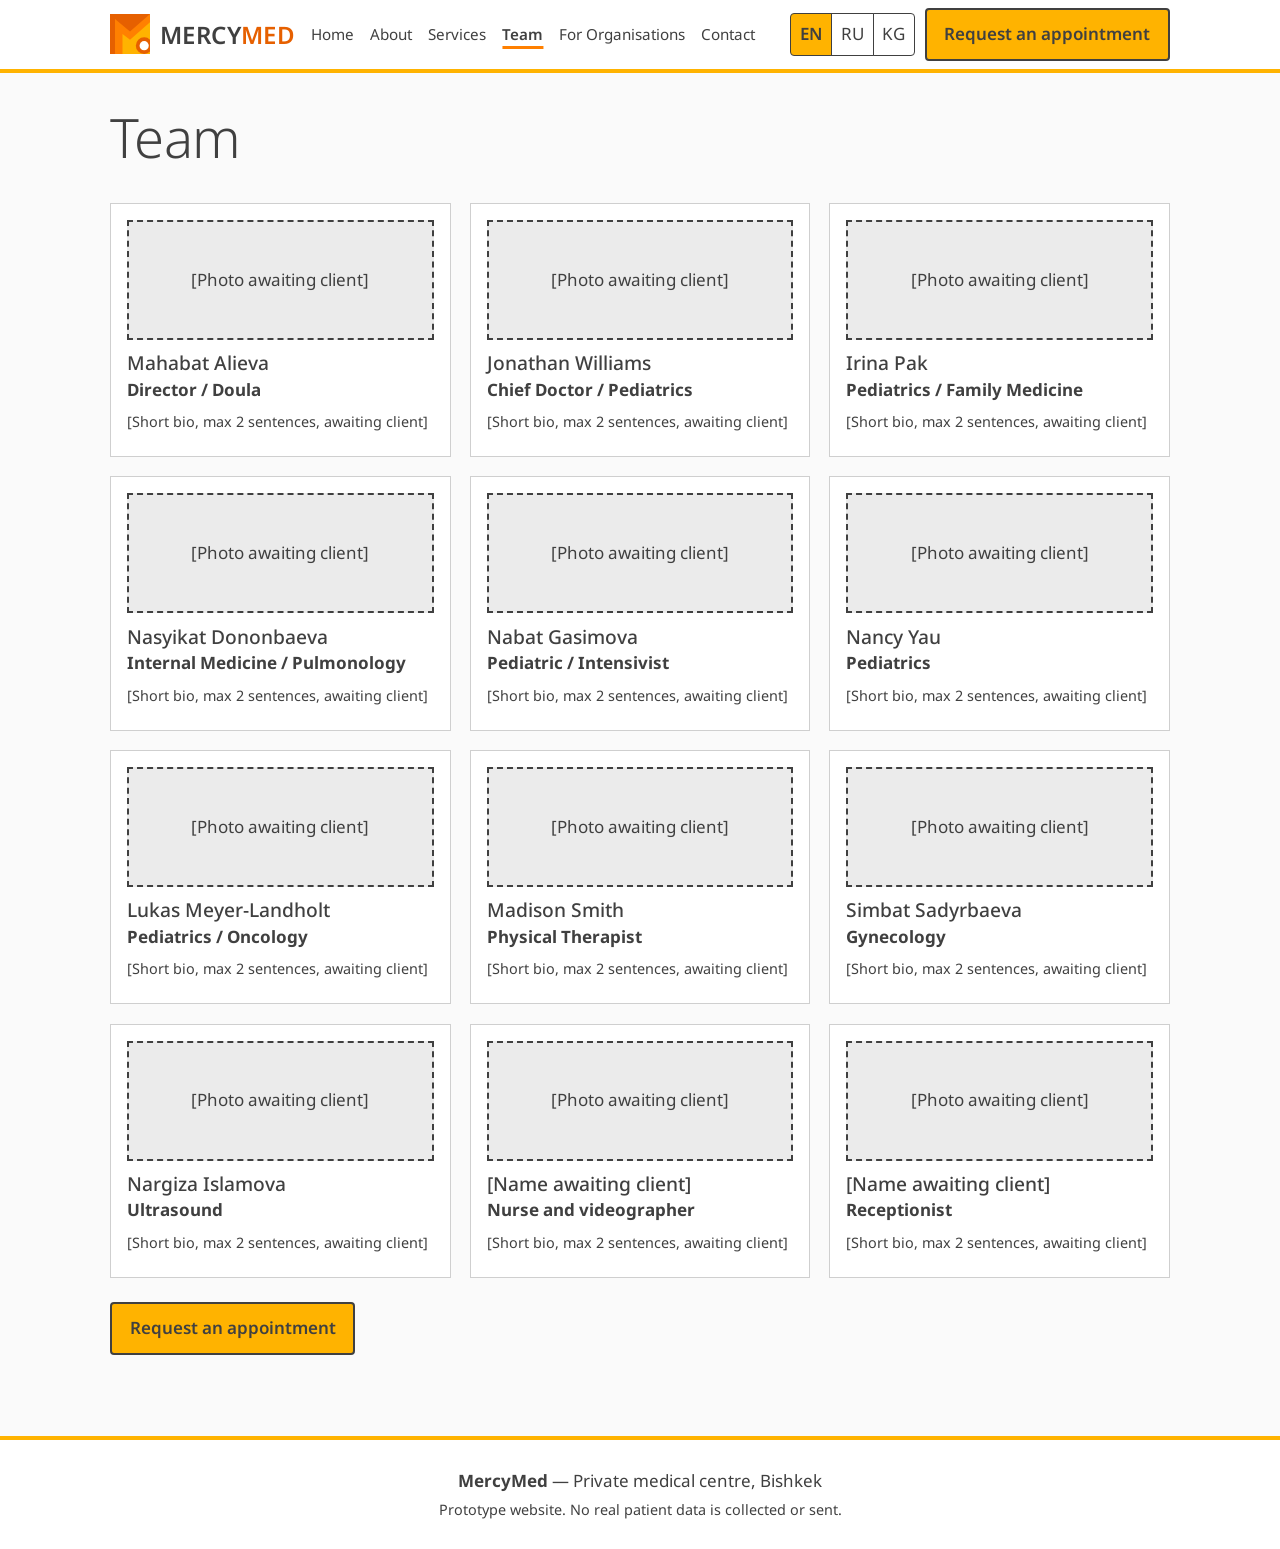
<file: hw7/team.html>
<!DOCTYPE html>
<html lang="en">
<head>
<meta charset="utf-8">
<meta name="viewport" content="width=device-width, initial-scale=1">
<title>Team – MercyMed</title>
<meta name="description" content="MercyMed – private family clinic in Bishkek. English-speaking doctors, evidence-based medicine.">
<link rel="preconnect" href="https://fonts.googleapis.com">
<link href="https://fonts.googleapis.com/css2?family=Noto+Sans:wght@300;400;500;600&display=swap" rel="stylesheet">
<link rel="stylesheet" href="style.css">
</head>
<body>
<a class="skip" href="#main" data-i18n="skip">Skip to content</a>
<header class="site-header">
  <div class="bar">
    <a class="logo" href="index.html" aria-label="MercyMed – Home"><svg class="emblem" viewBox="0 0 48 48" role="img" aria-label="MercyMed emblem" xmlns="http://www.w3.org/2000/svg"><rect width="48" height="48" fill="#E66000"/><polygon points="6,6 24,21 48,0 48,48 6,48" fill="#FF8000"/><polygon points="15,24 24,31 48,10 48,48 15,48" fill="#FFB300"/><circle cx="41" cy="38" r="10" fill="#E66000"/><circle cx="41" cy="38" r="5.5" fill="#FFFFFF"/></svg><span class="word"><span class="l1">MERCY</span><span class="l2">MED</span></span></a>
    <button class="menu-btn" id="menuBtn" aria-expanded="false" aria-controls="nav" data-i18n="menu">Menu</button>
    <nav id="nav" aria-label="Main">
      <a href="index.html"  data-i18n="nav_home">Home</a>
      <a href="about.html"  data-i18n="nav_about">About</a>
      <a href="services.html"  data-i18n="nav_services">Services</a>
      <a href="team.html" aria-current="page" data-i18n="nav_team">Team</a>
      <a href="organisations.html"  data-i18n="nav_org">For Organisations</a>
      <a href="contact.html"  data-i18n="nav_contact">Contact</a>
    </nav>
    <div class="tools">
      <div class="lang" role="group" aria-label="Language">
        <button data-lang="en" aria-pressed="true">EN</button><button data-lang="ru" aria-pressed="false">RU</button><button data-lang="ky" aria-pressed="false">KG</button>
      </div>
      <a class="btn" href="contact.html#appointment" data-i18n="cta">Request an appointment</a>
    </div>
  </div>
  <p class="pending" id="pending" hidden data-i18n="pending">Translation pending review</p>
</header>
<main id="main">
<section class="wrap block page-top">
  <h1 data-i18n="nav_team">Team</h1>
  <div class="team" id="team-grid"></div>
  <p><a class="btn" href="contact.html#appointment" data-i18n="cta">Request an appointment</a></p>
</section>
</main>
<footer class="site-footer">
  <p><strong>MercyMed</strong> — <span data-i18n="foot">Private medical centre, Bishkek</span></p>
  <p class="note" data-i18n="foot2">Prototype website. No real patient data is collected or sent.</p>
</footer>
<script src="script.js"></script>
</body>
</html>
</file>
<file: hw5/style.css>
* {
  margin: 0;
  box-sizing: border-box;
}

body {
  background: url("https://cdn.imgchest.com/files/w7pjcw6e27p.png");
  opacity: .5;
  background-repeat: no-repeat;
}

.container {
  max-width: 1400px;
  display: flex;
  flex-wrap: wrap;
  gap: 13px;
}

.container > * {
  background-color: lightblue;
  font-size: 10rem;
  color: blue;
  border: 2px dashed blue;
  height: 200px;
  flex-grow: 1;
}

.box1 {
  flex-basis: 300px;
}

.box2 {
  flex-basis: 450px;
}

.box3 {
  flex-basis: 450px;
}

.box4 {
  flex-basis: 100%;
}

.box5 {
  flex-basis: 900px;
}

.box6 {
  flex-basis: 300px;
}
</file>
<file: hw6/style.css>
/* Palette: CMYK from the MercyMed logo guide converted to hex (plain conversion) + white */
:root{
  --yellow:#FFFF00; --o1:#FFB300; --o2:#FF8000; --o3:#FF5900; --o4:#FF3300; --red:#FF0000;
  --grey:#404040; --white:#FFFFFF;
  --line:rgba(64,64,64,.25);
  --font:"Noto Sans","Segoe UI",Roboto,"Helvetica Neue",system-ui,sans-serif;
}
*{box-sizing:border-box}
html{scroll-behavior:smooth;scroll-padding-top:7rem}
body{margin:0;font-family:var(--font);font-weight:400;font-size:1.0625rem;line-height:1.65;color:var(--grey);background:var(--white)}
h1,h2,h3{font-weight:600;line-height:1.2;margin:0 0 .6em}
h1{font-size:clamp(2rem,6vw,3.4rem);font-weight:300;letter-spacing:-.01em}
h1,h2{font-weight:500}
h2{font-size:clamp(1.5rem,3.5vw,2rem)}
h3{font-size:1.15rem}
p{margin:0 0 1em;max-width:68ch}
a{color:var(--grey)}
:focus-visible{outline:3px solid var(--grey);outline-offset:3px}
.skip{position:absolute;left:-999px;background:var(--o1);padding:.5rem 1rem}
.skip:focus{left:1rem;top:1rem;z-index:20}
.wrap{max-width:1100px;margin:0 auto;padding:0 1.25rem}

.site-header{position:sticky;top:0;z-index:10;background:var(--white);border-bottom:4px solid var(--o1)}
.bar{max-width:1100px;margin:0 auto;padding:.6rem 1.25rem;display:flex;flex-wrap:wrap;align-items:center;gap:.6rem 1rem}
.logo{text-decoration:none;font-weight:600;font-size:1.5rem;letter-spacing:.02em;margin-right:auto}
.l1{color:var(--grey)} .l2{color:var(--red)}
nav{display:none;width:100%;flex-direction:column;order:5}
nav.open{display:flex}
nav a{padding:.7rem 0;text-decoration:none;border-bottom:1px solid var(--line)}
nav a[aria-current],nav a:hover{font-weight:600;text-decoration:underline;text-decoration-color:var(--o2);text-decoration-thickness:3px;text-underline-offset:6px}
.menu-btn,.lang button{font:inherit;background:var(--white);color:var(--grey);border:1px solid var(--grey);padding:.4rem .8rem;cursor:pointer;border-radius:4px}
.tools{display:flex;align-items:center;gap:.6rem;flex-wrap:wrap}
.lang{display:flex}
.lang button{border-radius:0;padding:.4rem .55rem;margin-left:-1px;min-width:2.4rem}
.lang button:first-child{border-radius:4px 0 0 4px}.lang button:last-child{border-radius:0 4px 4px 0}
.lang button[aria-pressed=true]{background:var(--o1);font-weight:600}
.btn{display:inline-block;background:var(--o1);color:var(--grey);font:inherit;font-weight:600;text-decoration:none;padding:.65rem 1.1rem;border:2px solid var(--grey);border-radius:4px;cursor:pointer;min-height:44px}
.btn:hover{background:var(--yellow)}
.btn.ghost{background:var(--white)}
.btn.ghost:hover{background:var(--o1)}
.pending{margin:0;max-width:none;text-align:center;background:var(--yellow);font-size:.9rem;padding:.2rem}

.hero{padding:2.5rem 0 1rem}
.hero-grid{display:grid;gap:2rem;align-items:center}
.lead{font-size:1.25rem}
.draft{font-size:.85rem}
.actions{display:flex;flex-wrap:wrap;gap:.8rem;margin-top:1.2rem}
/* stepped bars echo the logo's colour progression */
.steps{display:flex;flex-direction:column;gap:6px}
.steps span{display:block;height:34px}
.steps span:nth-child(1){width:100%;background:var(--red)}
.steps span:nth-child(2){width:84%;background:var(--o4)}
.steps span:nth-child(3){width:68%;background:var(--o3)}
.steps span:nth-child(4){width:52%;background:var(--o1)}
.steps span:nth-child(5){width:36%;background:var(--yellow)}

.block{padding-top:2.5rem;padding-bottom:1rem}
.page-top{padding-top:2rem}
.cols{display:grid;gap:1.5rem;margin:1.5rem 0}
.cols>*{border-top:4px solid var(--o1);padding-top:.8rem}
.cols.two>*{border-top-color:var(--o2)}
ul{padding-left:1.2rem}.plain{list-style:none;padding:0}
.plain li{padding:.5rem 0;border-bottom:1px solid var(--line)}
.team{display:grid;gap:1.2rem;grid-template-columns:1fr;margin:1.5rem 0}
.card{border:1px solid var(--line);padding:1rem}
.card h3{margin:.7rem 0 .1rem}.card p{margin:0 0 .4rem}
.placeholder{background:rgba(64,64,64,.12);border:2px dashed var(--grey);display:grid;place-items:center;min-height:150px;padding:1rem;text-align:center}
.placeholder.wide{min-height:200px;margin-top:1.5rem}
.card .placeholder{min-height:120px}
.tag{font-size:.8rem;border:1px solid var(--grey);padding:0 .35rem;white-space:nowrap}
.note{font-size:.9rem}

form{display:grid;gap:.4rem}
label{font-weight:500;margin-top:.6rem}
input,select{font:inherit;color:var(--grey);padding:.65rem;border:2px solid var(--grey);border-radius:4px;background:var(--white);min-height:44px;width:100%}
.err{min-height:1.2em;font-weight:600;font-size:.9rem}
.notice{background:var(--yellow);border:2px solid var(--grey);padding:.6rem .8rem;font-weight:500}
.preview{margin-top:1.5rem}
pre{white-space:pre-wrap;font-family:var(--font);border-left:6px solid var(--o1);padding:.8rem 1rem;background:rgba(64,64,64,.08)}
.site-footer{margin-top:3rem;padding:1.5rem 1.25rem;border-top:4px solid var(--o1);text-align:center}
.site-footer p{margin:.2rem auto}

@media(min-width:760px){
  .hero-grid{grid-template-columns:1.3fr 1fr}
  .cols{grid-template-columns:repeat(4,1fr)}.cols.two{grid-template-columns:repeat(2,1fr)}
  .team{grid-template-columns:repeat(2,1fr)}
}
@media(min-width:960px){
  .menu-btn{display:none}
  nav{display:flex;flex-direction:row;width:auto;order:0;gap:1.1rem}
  nav a{border:0;padding:.3rem 0;font-size:.95rem}
  .logo{margin-right:0}
  .tools{margin-left:auto}
  .team{grid-template-columns:repeat(3,1fr)}
}
@media(prefers-reduced-motion:reduce){html{scroll-behavior:auto}}
</file>
<file: hw7/style.css>
/* Palette: yellow-orange + dark grey, light backgrounds. No red. */
:root{
  --o1:#FFB300; --o2:#FF8000; --o3:#E66000; --grey:#404040;
  --bg:#FAFAFA; --white:#FFFFFF; --line:rgba(64,64,64,.25);
  --font:"Noto Sans","Segoe UI",Roboto,"Helvetica Neue",system-ui,sans-serif;
}
*{box-sizing:border-box}
html{scroll-behavior:smooth;scroll-padding-top:7rem}
body{margin:0;font-family:var(--font);font-weight:400;font-size:1.0625rem;line-height:1.65;color:var(--grey);background:var(--bg)}
h1,h2,h3{font-weight:500;line-height:1.2;margin:0 0 .6em}
h1{font-size:clamp(2rem,6vw,3.4rem);font-weight:300;letter-spacing:-.01em}
h2{font-size:clamp(1.4rem,3.5vw,1.9rem)}
h3{font-size:1.15rem;font-weight:600}
p{margin:0 0 1em;max-width:68ch}
a{color:var(--grey)}
:focus-visible{outline:3px solid var(--grey);outline-offset:3px}
.skip{position:absolute;left:-999px;background:var(--o1);padding:.5rem 1rem}
.skip:focus{left:1rem;top:1rem;z-index:20}
.wrap{max-width:1100px;margin:0 auto;padding:0 1.25rem}

.site-header{position:sticky;top:0;z-index:10;background:var(--white);border-bottom:4px solid var(--o1)}
.bar{max-width:1100px;margin:0 auto;padding:.5rem 1.25rem;display:flex;flex-wrap:wrap;align-items:center;gap:.5rem 1rem}
.logo{display:flex;align-items:center;gap:.6rem;text-decoration:none;font-weight:600;font-size:1.5rem;letter-spacing:.02em;margin-right:auto}
.emblem{width:40px;height:40px;display:block;flex:none}
.emblem.big{width:100%;max-width:280px;height:auto}
.l1{color:var(--grey)} .l2{color:var(--o3)}
nav{display:none;width:100%;flex-direction:column;order:5}
nav.open{display:flex}
nav a{padding:.7rem 0;text-decoration:none;border-bottom:1px solid var(--line)}
nav a[aria-current],nav a:hover{font-weight:600;text-decoration:underline;text-decoration-color:var(--o2);text-decoration-thickness:3px;text-underline-offset:6px}
.menu-btn,.lang button{font:inherit;background:var(--white);color:var(--grey);border:1px solid var(--grey);padding:.4rem .8rem;cursor:pointer;border-radius:4px;min-height:40px}
.tools{display:flex;align-items:center;gap:.6rem;flex-wrap:wrap}
.lang{display:flex}
.lang button{border-radius:0;padding:.4rem .55rem;margin-left:-1px;min-width:2.4rem}
.lang button:first-child{border-radius:4px 0 0 4px}.lang button:last-child{border-radius:0 4px 4px 0}
.lang button[aria-pressed=true]{background:var(--o1);font-weight:600}
.btn{display:inline-block;background:var(--o1);color:var(--grey);font:inherit;font-weight:600;text-decoration:none;padding:.65rem 1.1rem;border:2px solid var(--grey);border-radius:4px;cursor:pointer;min-height:44px}
.btn:hover{background:var(--white);border-color:var(--o3)}
.btn.ghost{background:var(--white)}
.btn.ghost:hover{background:var(--o1);border-color:var(--grey)}
.pending{margin:0;max-width:none;text-align:center;background:var(--o1);font-weight:500;font-size:.9rem;padding:.25rem}

.hero{padding:2.5rem 0 1rem}
.hero-grid{display:grid;gap:2rem;align-items:center}
.hero-art{display:flex;justify-content:center}
.lead{font-size:1.25rem}
.actions{display:flex;flex-wrap:wrap;gap:.8rem;margin-top:1.2rem}
.block{padding-top:2.5rem;padding-bottom:1rem}
.page-top{padding-top:2rem}
.cols{display:grid;gap:1.5rem;margin:1.5rem 0}
.cols>*{border-top:4px solid var(--o1);padding-top:.8rem}
.cols.two>*{border-top-color:var(--o2)}
ul{padding-left:1.2rem}.plain{list-style:none;padding:0}
.plain li{padding:.5rem 0;border-bottom:1px solid var(--line)}
.team{display:grid;gap:1.2rem;grid-template-columns:1fr;margin:1.5rem 0}
.card{background:var(--white);border:1px solid var(--line);padding:1rem}
.card h2{font-size:1.2rem;margin:.7rem 0 .1rem}.card p{margin:0 0 .4rem}
.placeholder{background:rgba(64,64,64,.1);border:2px dashed var(--grey);display:grid;place-items:center;min-height:150px;padding:1rem;text-align:center}
.placeholder.wide{min-height:200px;margin-top:1.5rem}
.card .placeholder{min-height:120px}
.tag{font-size:.8rem;border:1px solid var(--grey);padding:0 .35rem}
.note{font-size:.9rem}

form{display:grid;gap:.4rem}
label{font-weight:500;margin-top:.6rem}
input,select{font:inherit;color:var(--grey);padding:.65rem;border:2px solid var(--grey);border-radius:4px;background:var(--white);min-height:44px;width:100%}
input[aria-invalid=true]{border-color:var(--o3);border-width:3px}
.err{min-height:1.2em;font-weight:600;font-size:.9rem}
.notice{background:var(--white);border:2px solid var(--grey);border-left:8px solid var(--o1);padding:.6rem .8rem;font-weight:500}
.preview{margin-top:1.5rem}
pre{white-space:pre-wrap;font-family:var(--font);border-left:6px solid var(--o1);padding:.8rem 1rem;background:var(--white)}
.site-footer{margin-top:3rem;padding:1.5rem 1.25rem;border-top:4px solid var(--o1);background:var(--white);text-align:center}
.site-footer p{margin:.2rem auto}

@media(min-width:760px){
  .hero-grid{grid-template-columns:1.4fr 1fr}
  .cols{grid-template-columns:repeat(4,1fr)}.cols.two{grid-template-columns:repeat(2,1fr)}
  .team{grid-template-columns:repeat(2,1fr)}
}
@media(min-width:1080px){
  .menu-btn{display:none}
  nav{display:flex;flex-direction:row;width:auto;order:0;gap:1rem}
  nav a{border:0;padding:.3rem 0;font-size:.95rem}
  .logo{margin-right:0}
  .tools{margin-left:auto}
  .team{grid-template-columns:repeat(3,1fr)}
}
@media(prefers-reduced-motion:reduce){html{scroll-behavior:auto}}
</file>
<file: hw8/style.css>
* {
  margin: 0;
  box-sizing: border-box;
}

body {
  font-family: tahoma;
}

.image {
  height: 200px;
  background-size: cover;
  background-position: center;
}

.box1 .image {
  background-image: url("https://unsplash.it/300/200?1");
}

.box2 .image {
  background-image: url("https://unsplash.it/300/200?2");
}

.box3 .image {
  background-image: url("https://unsplash.it/300/200?3");
}

.box4 .image {
  background-image: url("https://unsplash.it/500/200?4");
}

.box5 .image {
  background-image: url("https://unsplash.it/800/200?5");
}

/* 1. Container div */
.container {
  display: flex;
  gap: 1rem;
  flex-wrap: wrap;
}

/* 2. Every flex child of container */
.container > * {
  flex-basis: 200px;
  border: 2px solid firebrick;
  flex-grow: 1;
}

/* 3. Tag list (Lesson 9, Slides 2-7) */
ul {
  list-style-type: none;
  padding: 0;
  display: flex;
  gap: .5rem;
  flex-wrap: wrap;
}

ul > * {
  background: lightpink;
  padding: .5rem;
}

/* 4. Info section & custom box alignments */
.info {
  display: flex;
  flex-direction: column;
  height: 300px;
  padding: 1rem;
}

.box4 > .info {
  justify-content: space-evenly;
}

.box3 > .info {
  justify-content: center;
  align-items: end;
}

.box1 > .info {
  justify-content: end;
  align-items: center;
}

.box5 > .info {
  justify-content: space-between;
}

.box2 > .info {
  justify-content: space-around;
}

/* 5. Custom tag list alignments per box */
.box3 ul {
  justify-content: space-evenly;
}

.box4 ul {
  justify-content: center;
}

.box1 ul {
  justify-content: end;
}

.box2 ul {
  justify-content: space-between;
}

.box5 ul {
  justify-content: space-around;
}

.box5 ul > * {
  flex-grow: 1;
}

/* 6. Button */
button {
  background: firebrick;
  padding: .5rem;
  border: none;
  width: 100%;
  color: white;
}
</file>
